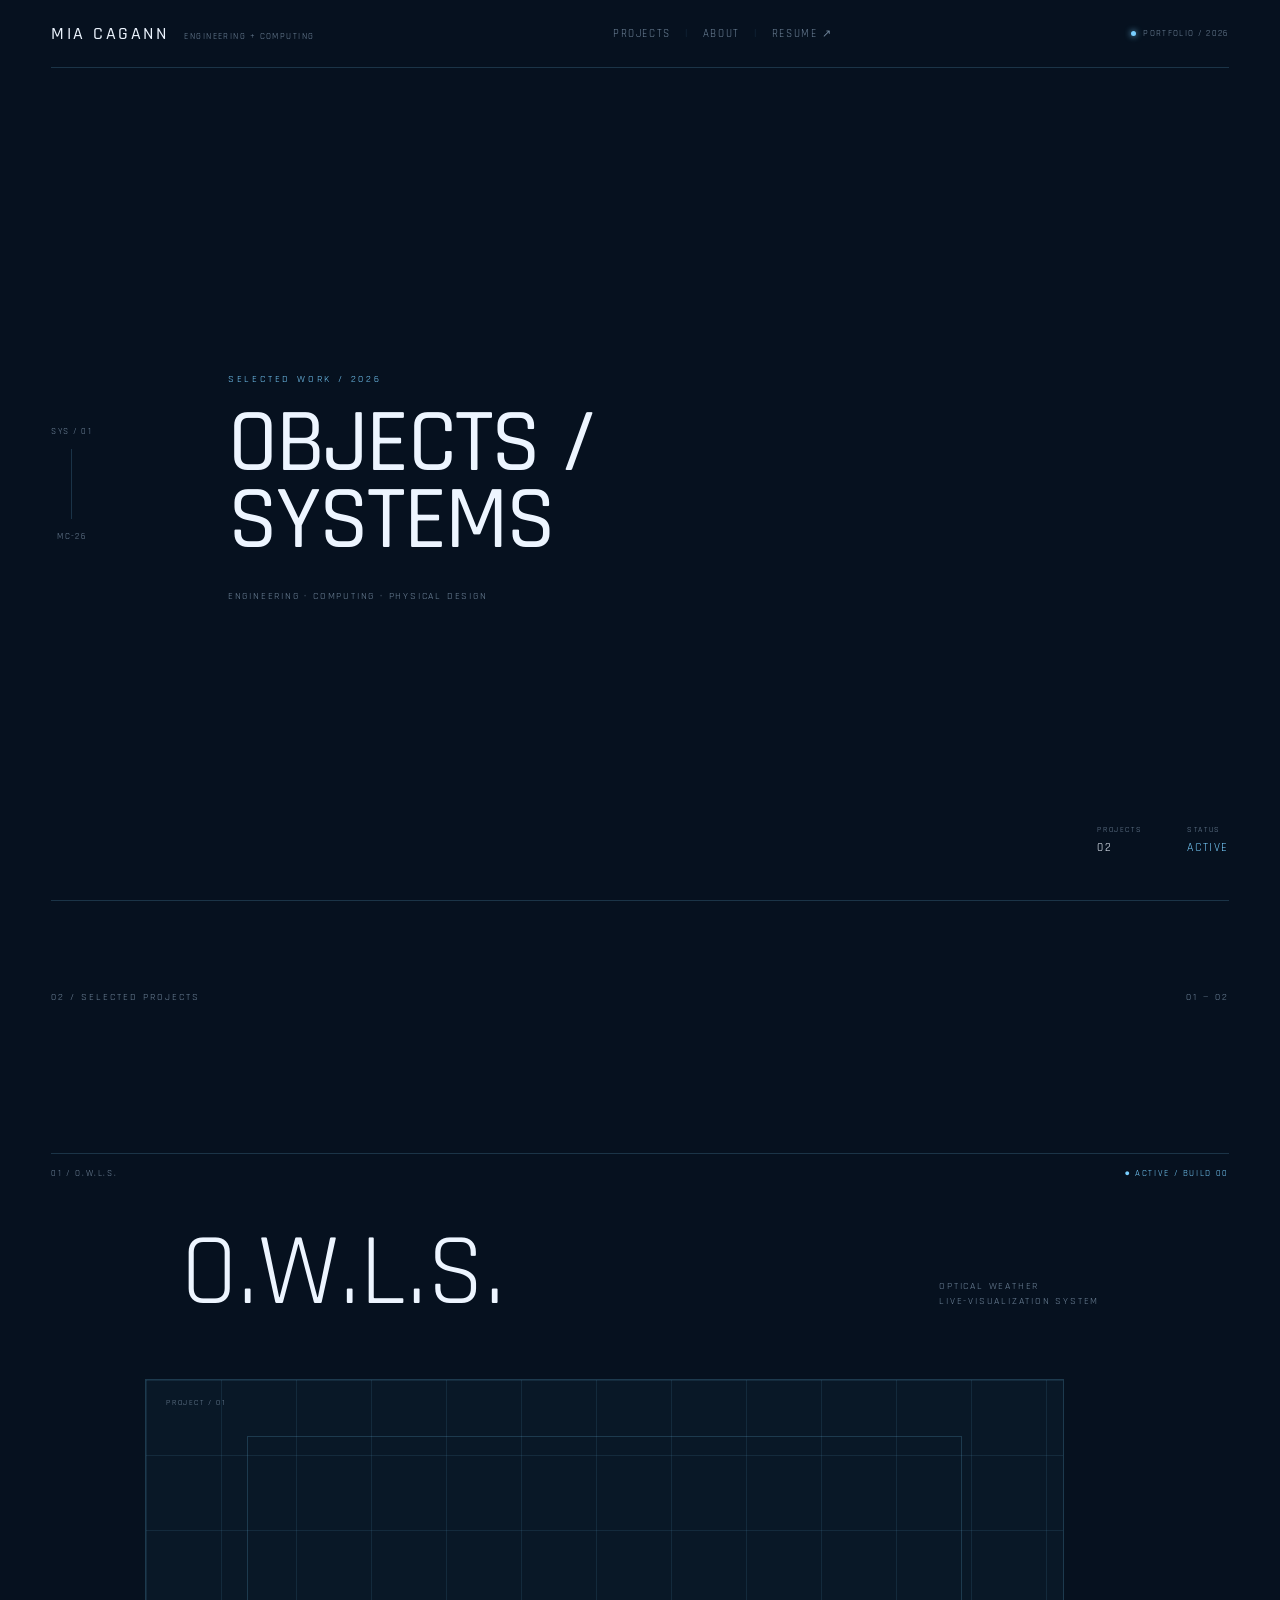
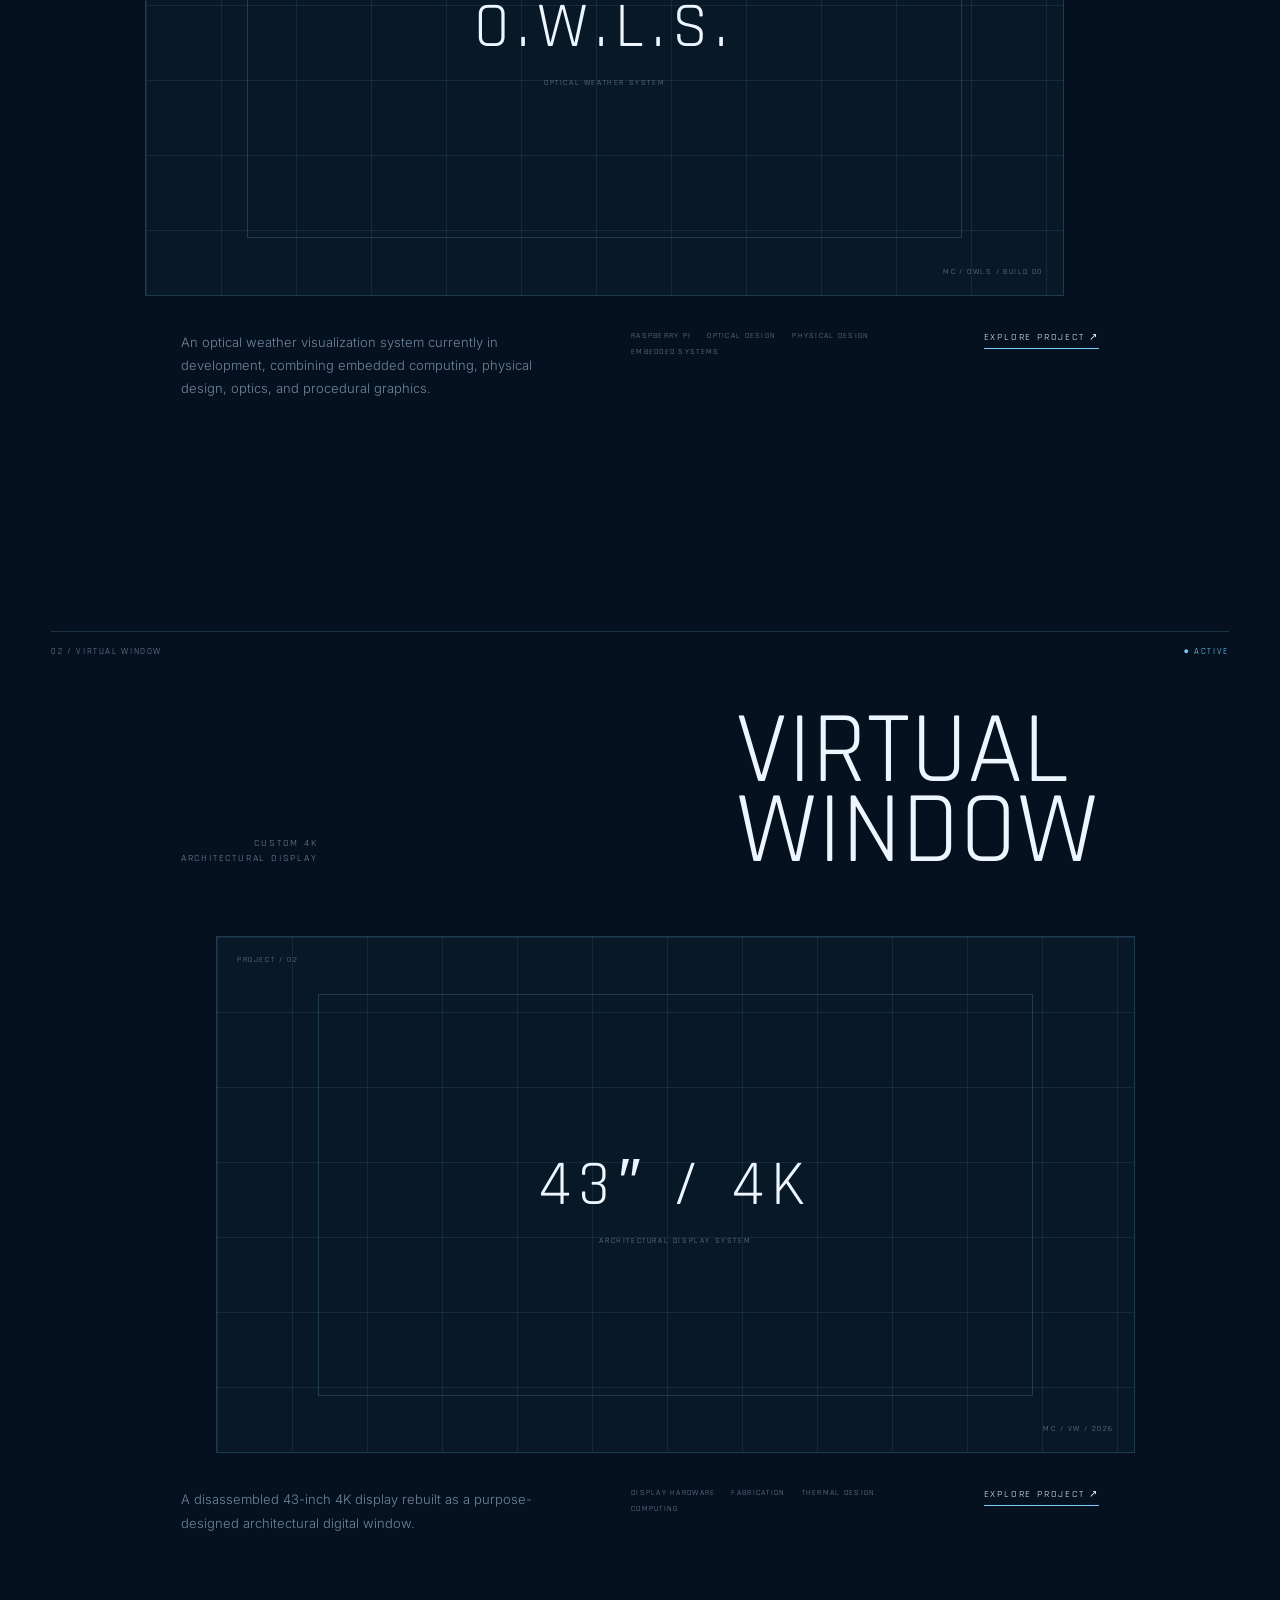
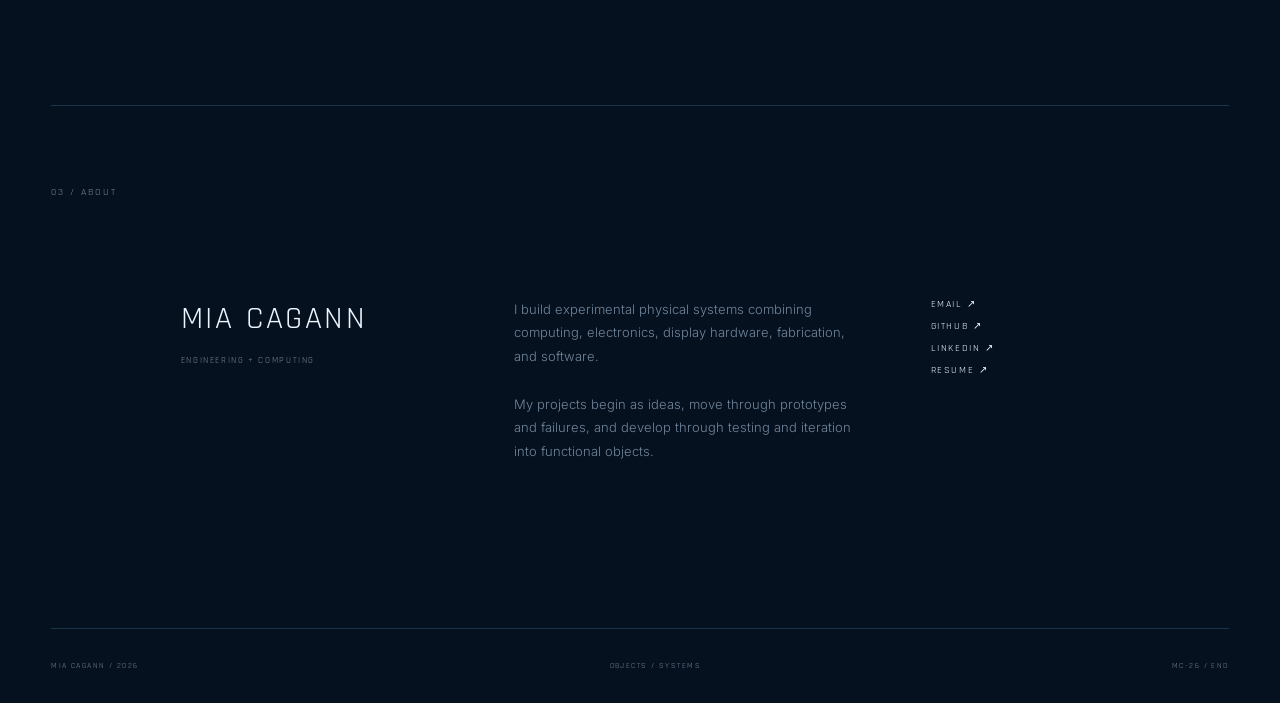
<file: index.html>
<!DOCTYPE html>
<html lang="en">

<head>
    <meta charset="UTF-8">
    <meta name="viewport" content="width=device-width, initial-scale=1.0">

    <title>Mia Cagann | Engineering Portfolio</title>

    <link rel="stylesheet" href="style.css">
</head>

<body>

    <!-- HEADER -->

    <header class="site-header">

        <a class="identity" href="index.html">
            <strong>MIA CAGANN</strong>
            <span>ENGINEERING + COMPUTING</span>
        </a>

        <nav class="navigation">
            <a href="#projects">PROJECTS</a>
            <span>|</span>
            <a href="#about">ABOUT</a>
            <span>|</span>
            <a href="assets/Mia-Cagann-Resume.pdf"
               target="_blank"
               rel="noopener noreferrer">
                RESUME ↗
            </a>
        </nav>

        <div class="system-status">
            <span class="status-dot"></span>
            <span>PORTFOLIO / 2026</span>
        </div>

    </header>


    <main>

        <!-- HERO -->

        <section class="hero">

            <div class="hero-index">
                <span>SYS / 01</span>
                <div></div>
                <span>MC-26</span>
            </div>

            <div class="hero-main">

                <span class="eyebrow">
                    SELECTED WORK / 2026
                </span>

                <h1>
                    OBJECTS /<br>
                    SYSTEMS
                </h1>

                <p>
                    ENGINEERING · COMPUTING · PHYSICAL DESIGN
                </p>

            </div>

            <div class="hero-meta">

                <div>
                    <span>PROJECTS</span>
                    <strong>02</strong>
                </div>

                <div>
                    <span>STATUS</span>
                    <strong class="active">ACTIVE</strong>
                </div>

            </div>

        </section>


        <!-- PROJECTS -->

        <section class="work" id="projects">

            <div class="work-heading">
                <span>02 / SELECTED PROJECTS</span>
                <span>01 — 02</span>
            </div>


            <!-- =================================================
                 PROJECT 01 / O.W.L.S.
            ================================================== -->

            <article class="project project-left">

                <div class="project-topline">

                    <span>01 / O.W.L.S.</span>

                    <span class="active">
                        ● ACTIVE / BUILD 00
                    </span>

                </div>


                <div class="project-title">

                    <h2>O.W.L.S.</h2>

                    <p>
                        OPTICAL WEATHER<br>
                        LIVE-VISUALIZATION SYSTEM
                    </p>

                </div>


                <a class="project-image" href="owls.html">

                    <div class="image-grid"></div>

                    <span class="image-label">
                        PROJECT / 01
                    </span>

                    <div class="image-center">
                        <span>O.W.L.S.</span>
                        <small>
                            OPTICAL WEATHER SYSTEM
                        </small>
                    </div>

                    <span class="image-code">
                        MC / OWLS / BUILD 00
                    </span>

                </a>


                <div class="project-bottom">

                    <p class="project-summary">
                        An optical weather visualization system currently
                        in development, combining embedded computing,
                        physical design, optics, and procedural graphics.
                    </p>

                    <div class="project-tags">
                        <span>RASPBERRY PI</span>
                        <span>OPTICAL DESIGN</span>
                        <span>PHYSICAL DESIGN</span>
                        <span>EMBEDDED SYSTEMS</span>
                    </div>

                    <a class="project-link" href="owls.html">
                        EXPLORE PROJECT ↗
                    </a>

                </div>

            </article>


            <!-- =================================================
                 PROJECT 02 / VIRTUAL WINDOW
            ================================================== -->

            <article class="project project-right">

                <div class="project-topline">

                    <span>02 / VIRTUAL WINDOW</span>

                    <span class="active">
                        ● ACTIVE
                    </span>

                </div>


                <div class="project-title">

                    <h2>
                        VIRTUAL<br>
                        WINDOW
                    </h2>

                    <p>
                        CUSTOM 4K<br>
                        ARCHITECTURAL DISPLAY
                    </p>

                </div>


                <a class="project-image" href="virtual-window.html">

                    <div class="image-grid"></div>

                    <span class="image-label">
                        PROJECT / 02
                    </span>

                    <div class="image-center">
                        <span>43″ / 4K</span>
                        <small>
                            ARCHITECTURAL DISPLAY SYSTEM
                        </small>
                    </div>

                    <span class="image-code">
                        MC / VW / 2026
                    </span>

                </a>


                <div class="project-bottom">

                    <p class="project-summary">
                        A disassembled 43-inch 4K display rebuilt
                        as a purpose-designed architectural
                        digital window.
                    </p>

                    <div class="project-tags">
                        <span>DISPLAY HARDWARE</span>
                        <span>FABRICATION</span>
                        <span>THERMAL DESIGN</span>
                        <span>COMPUTING</span>
                    </div>

                    <a class="project-link" href="virtual-window.html">
                        EXPLORE PROJECT ↗
                    </a>

                </div>

            </article>

        </section>


        <!-- =====================================================
             ABOUT
        ====================================================== -->

        <section class="about" id="about">

            <div class="about-heading">
                <span>03 / ABOUT</span>
            </div>

            <div class="about-layout">

                <div class="about-name">

                    <h2>MIA CAGANN</h2>

                    <span>
                        ENGINEERING + COMPUTING
                    </span>

                </div>


                <div class="about-text">

                    <p>
                        I build experimental physical systems combining
                        computing, electronics, display hardware,
                        fabrication, and software.
                    </p>

                    <p>
                        My projects begin as ideas, move through prototypes
                        and failures, and develop through testing and
                        iteration into functional objects.
                    </p>

                </div>


                <div class="about-links">

                    <a href="mailto:mcagann80@gmail.com">
                        EMAIL ↗
                    </a>

                    <a href="https://github.com/mcag05"
                       target="_blank"
                       rel="noopener noreferrer">
                        GITHUB ↗
                    </a>

                    <a href="https://www.linkedin.com/in/mia-cagann-6ab14032b/"
                       target="_blank"
                       rel="noopener noreferrer">
                        LINKEDIN ↗
                    </a>

                    <a href="assets/Mia-Cagann-Resume.pdf"
                       target="_blank"
                       rel="noopener noreferrer">
                        RESUME ↗
                    </a>

                </div>

            </div>

        </section>

    </main>


    <!-- =====================================================
         FOOTER
    ====================================================== -->

    <footer class="footer">

        <span>
            MIA CAGANN / 2026
        </span>

        <span>
            OBJECTS / SYSTEMS
        </span>

        <span>
            MC-26 / END
        </span>

    </footer>
    <!-- Cloudflare Web Analytics -->
    <script type='module' src='https://static.cloudflareinsights.com/beacon.min.js' data-cf-beacon='{"token": "b714649321994fcfb83f3d170a1c38c5"}'></script><!-- End Cloudflare Web Analytics -->

</body>

</html>
</file>
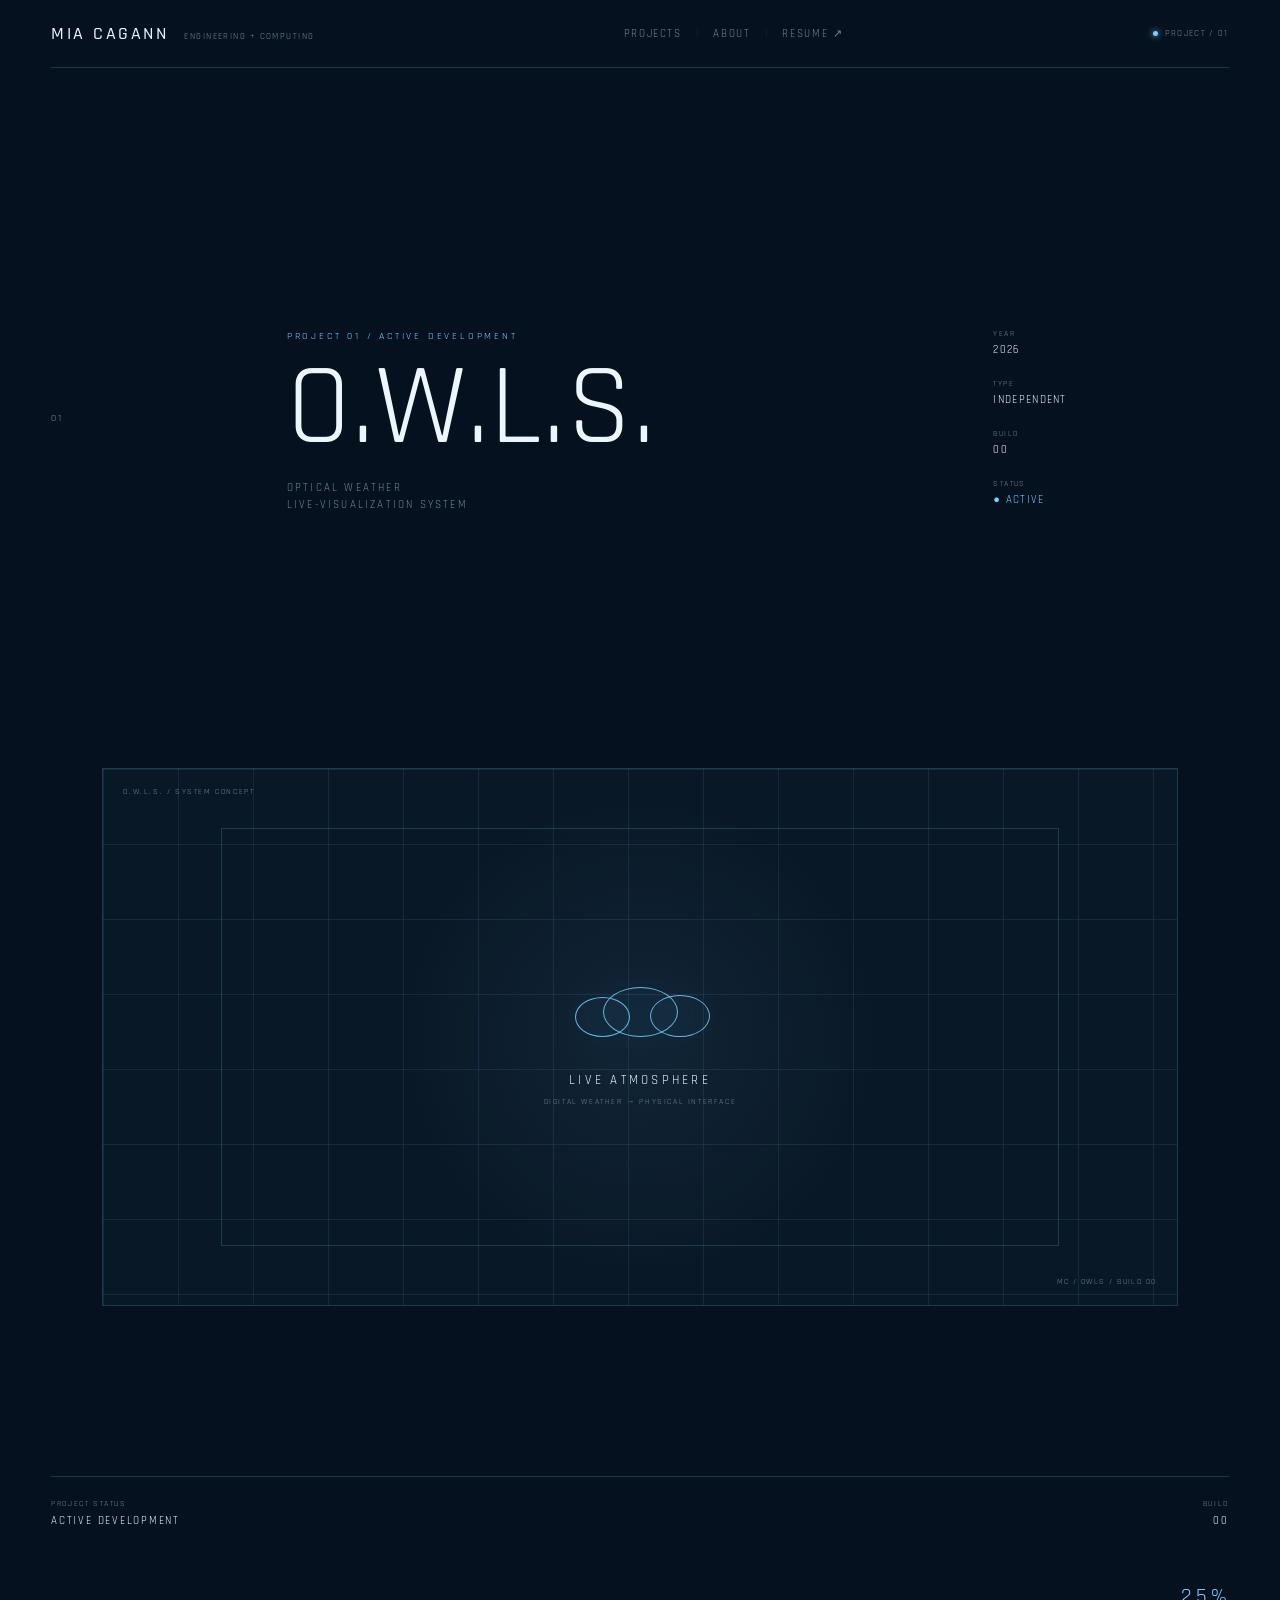
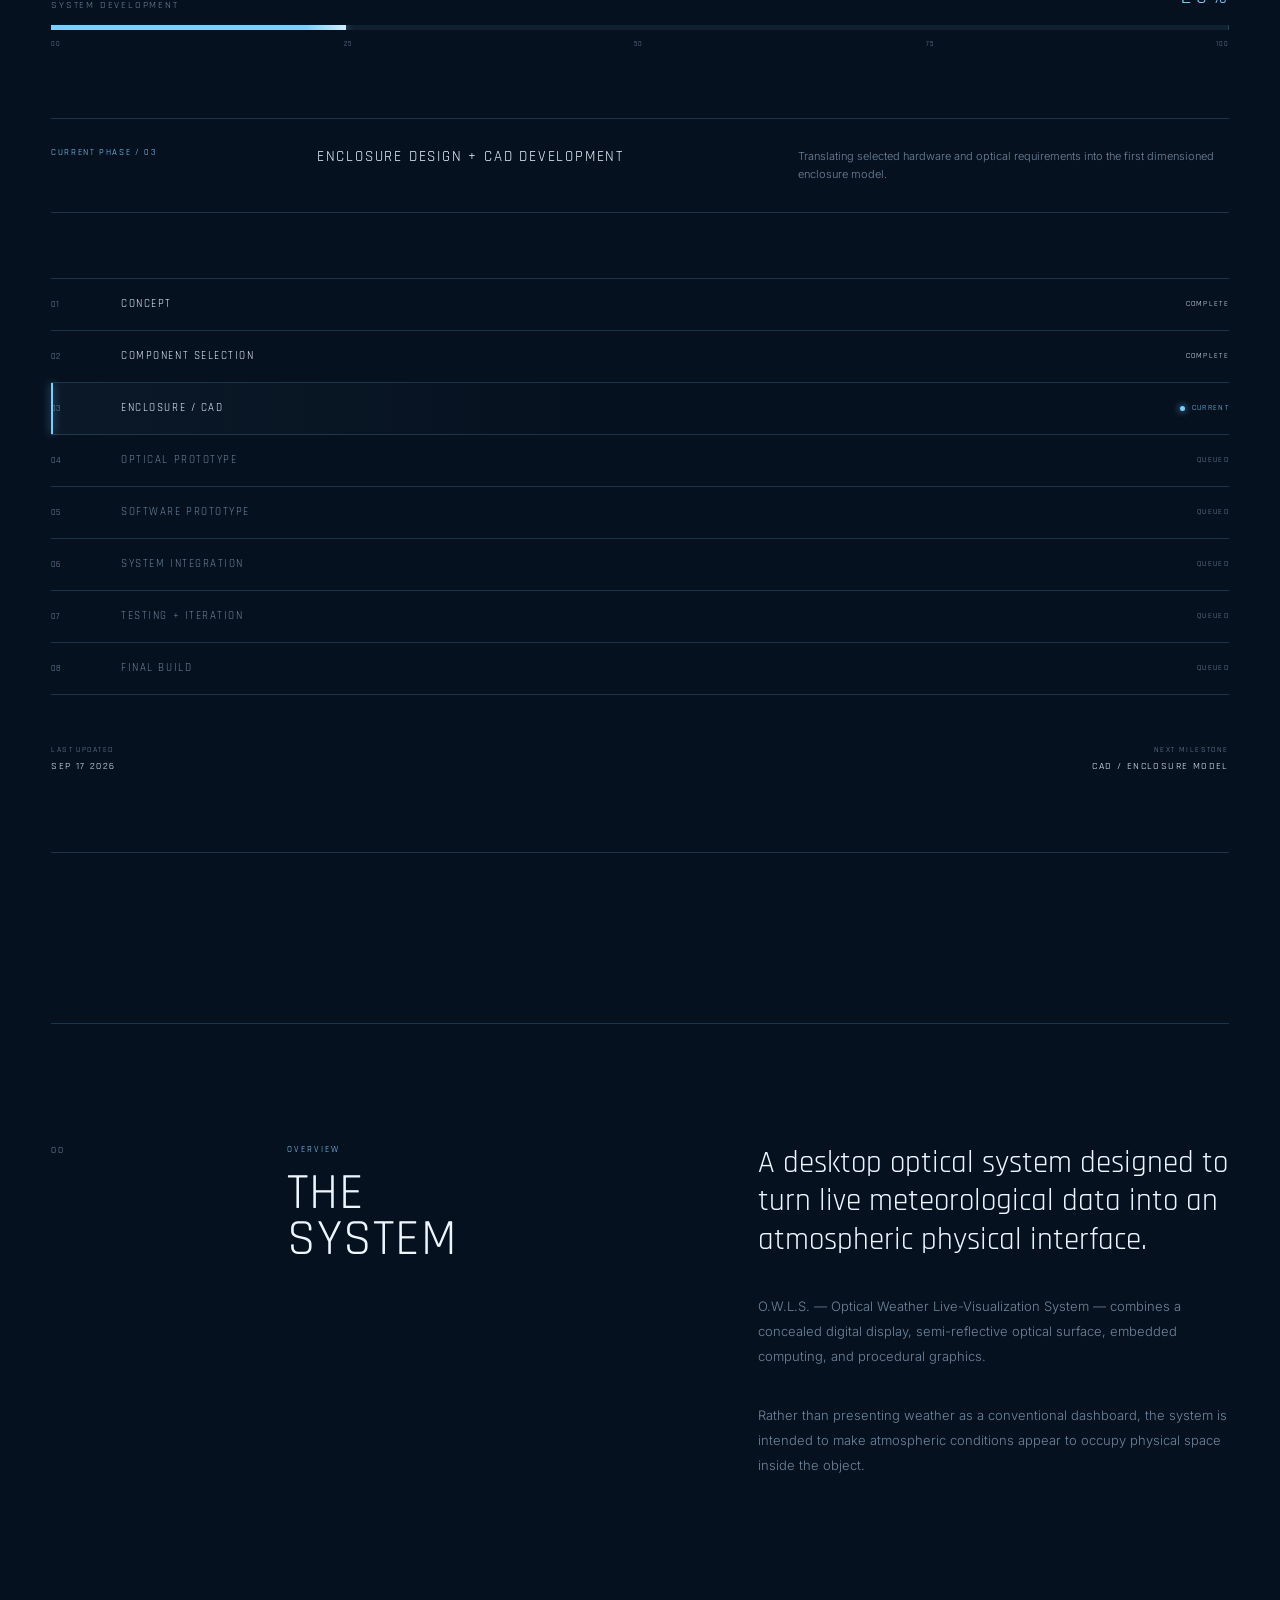
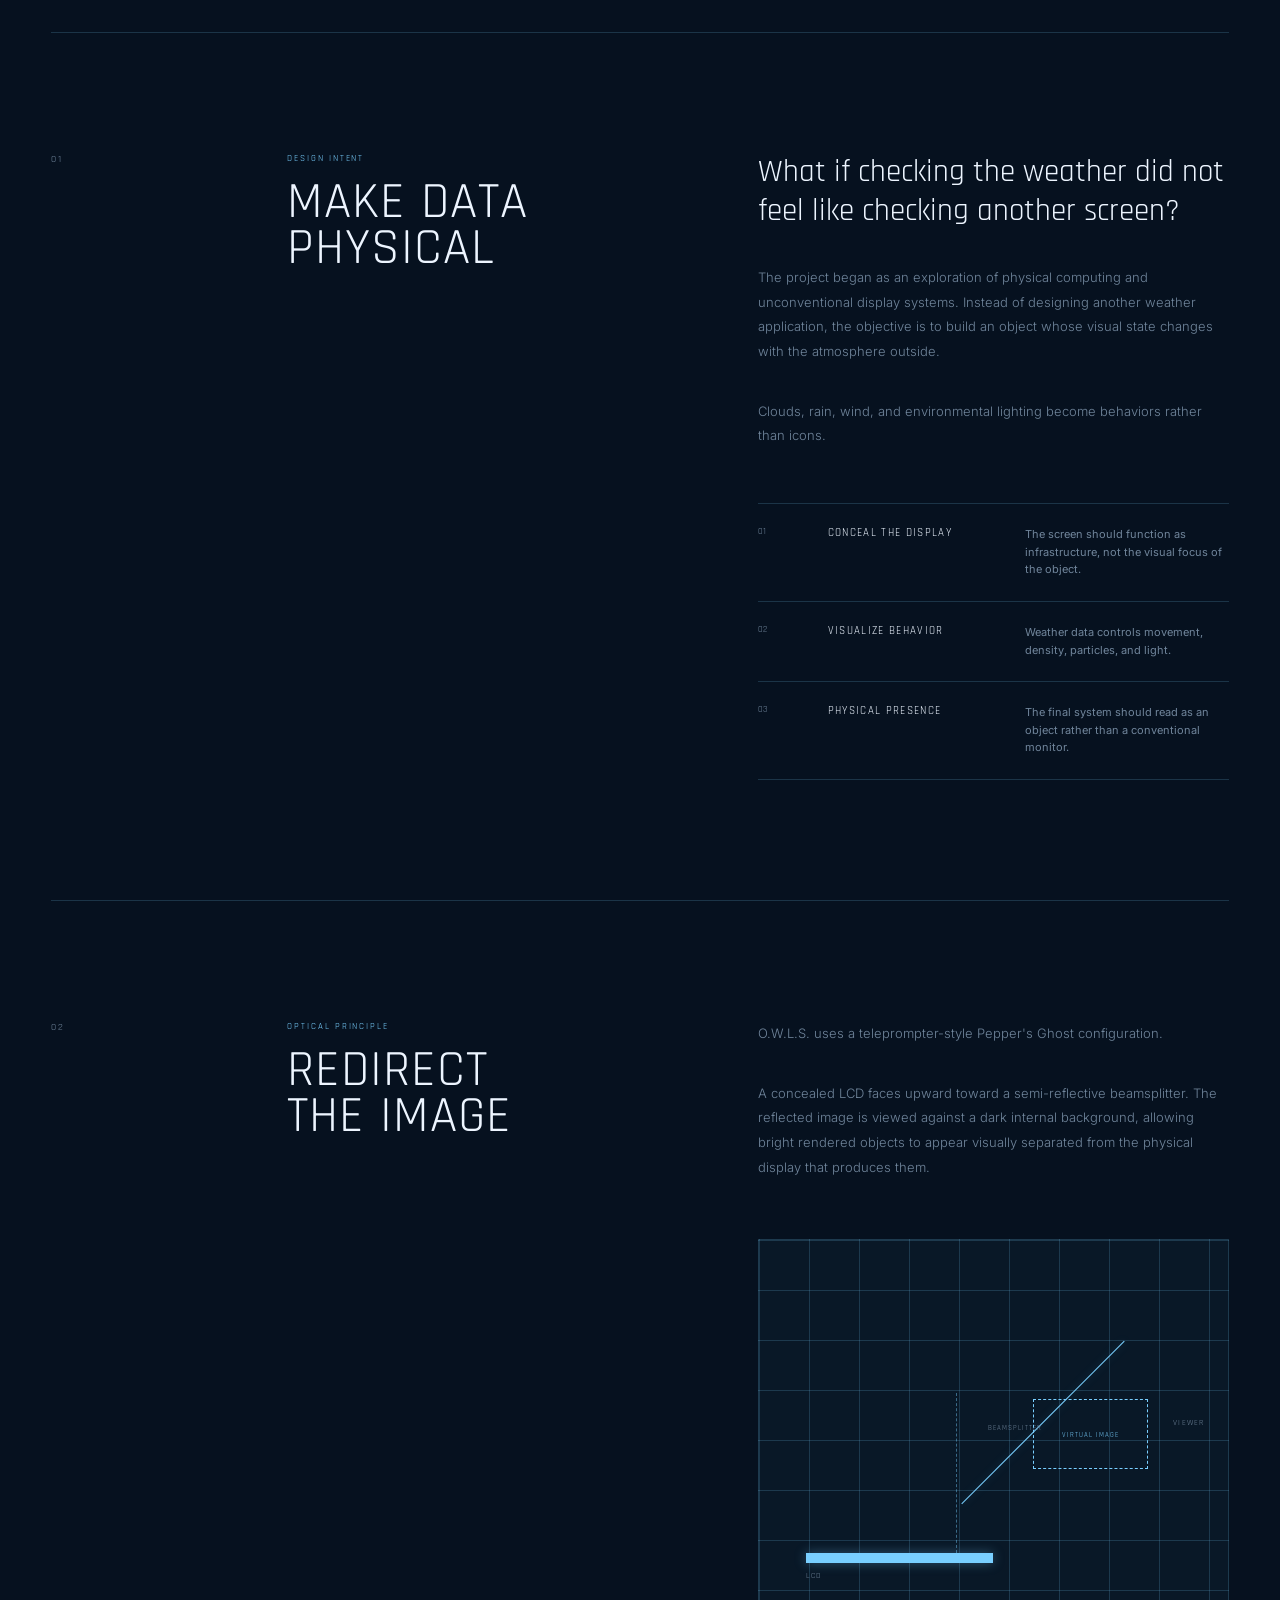
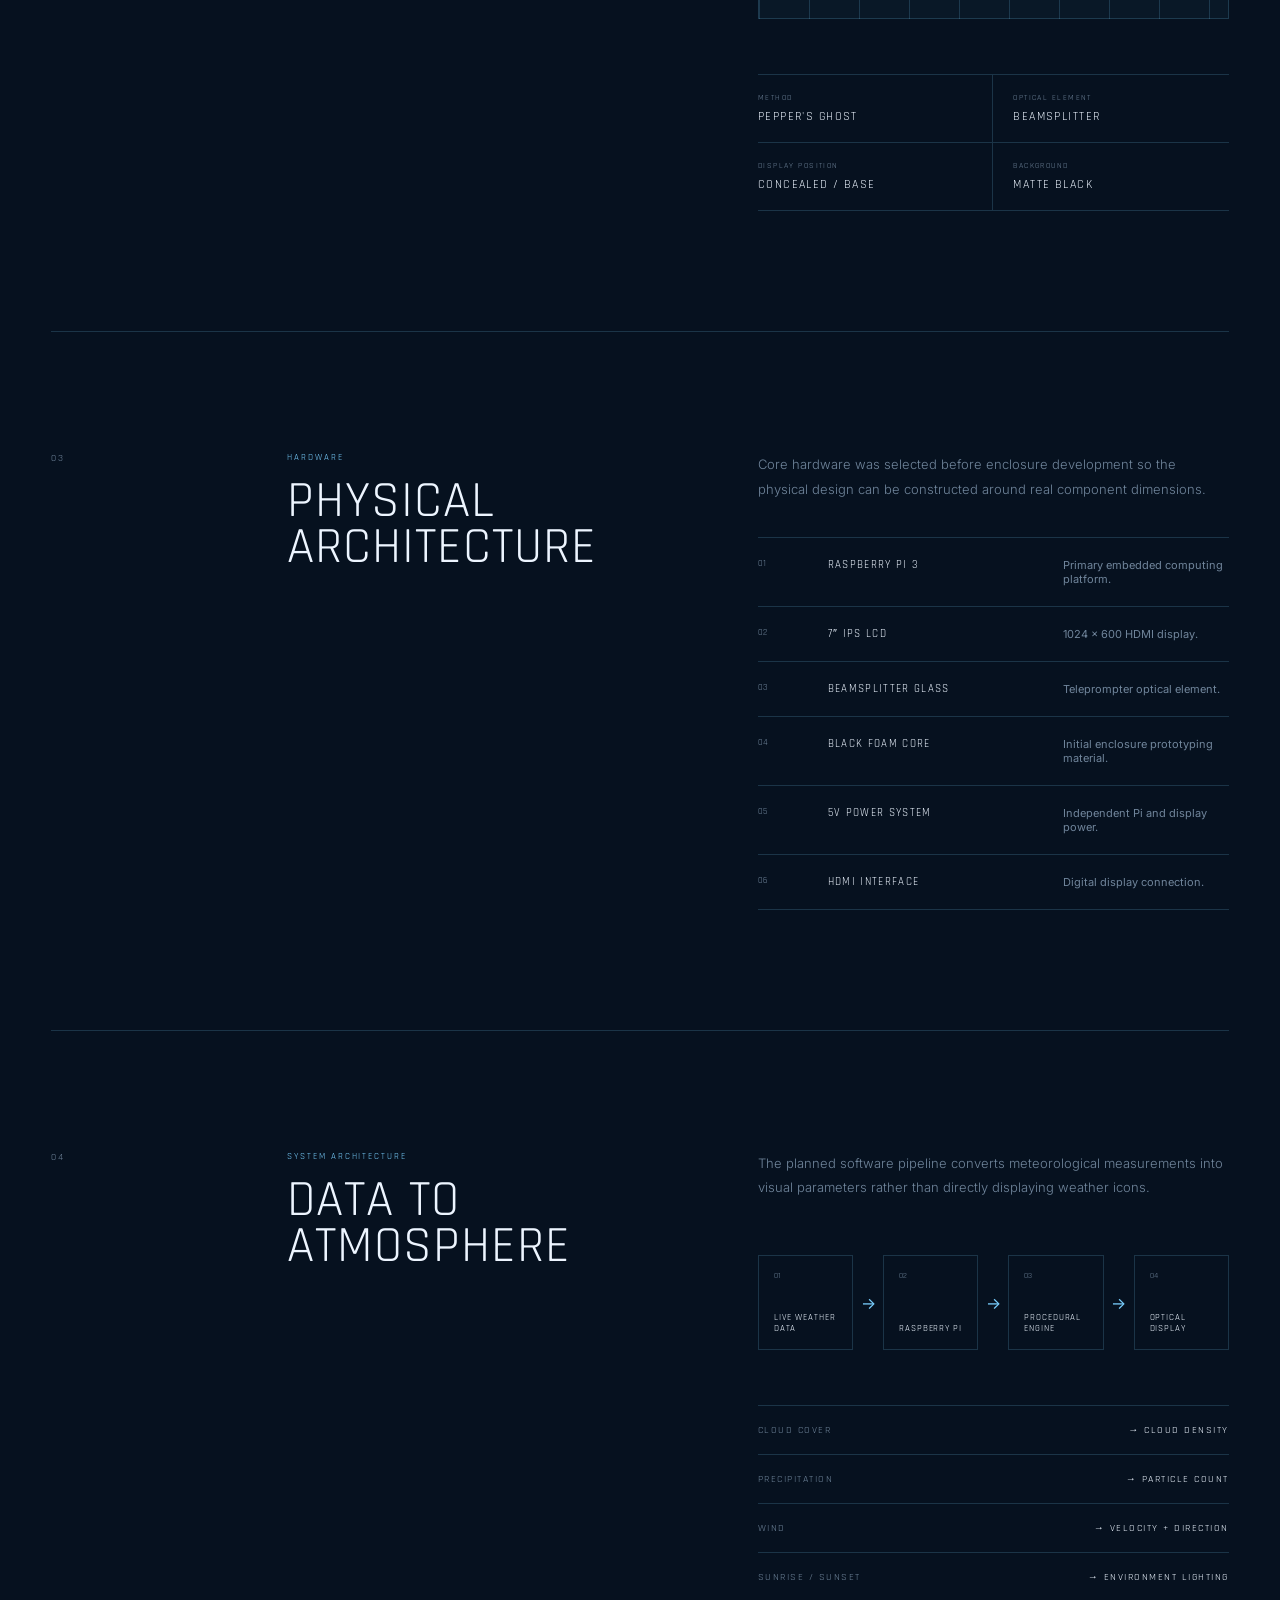
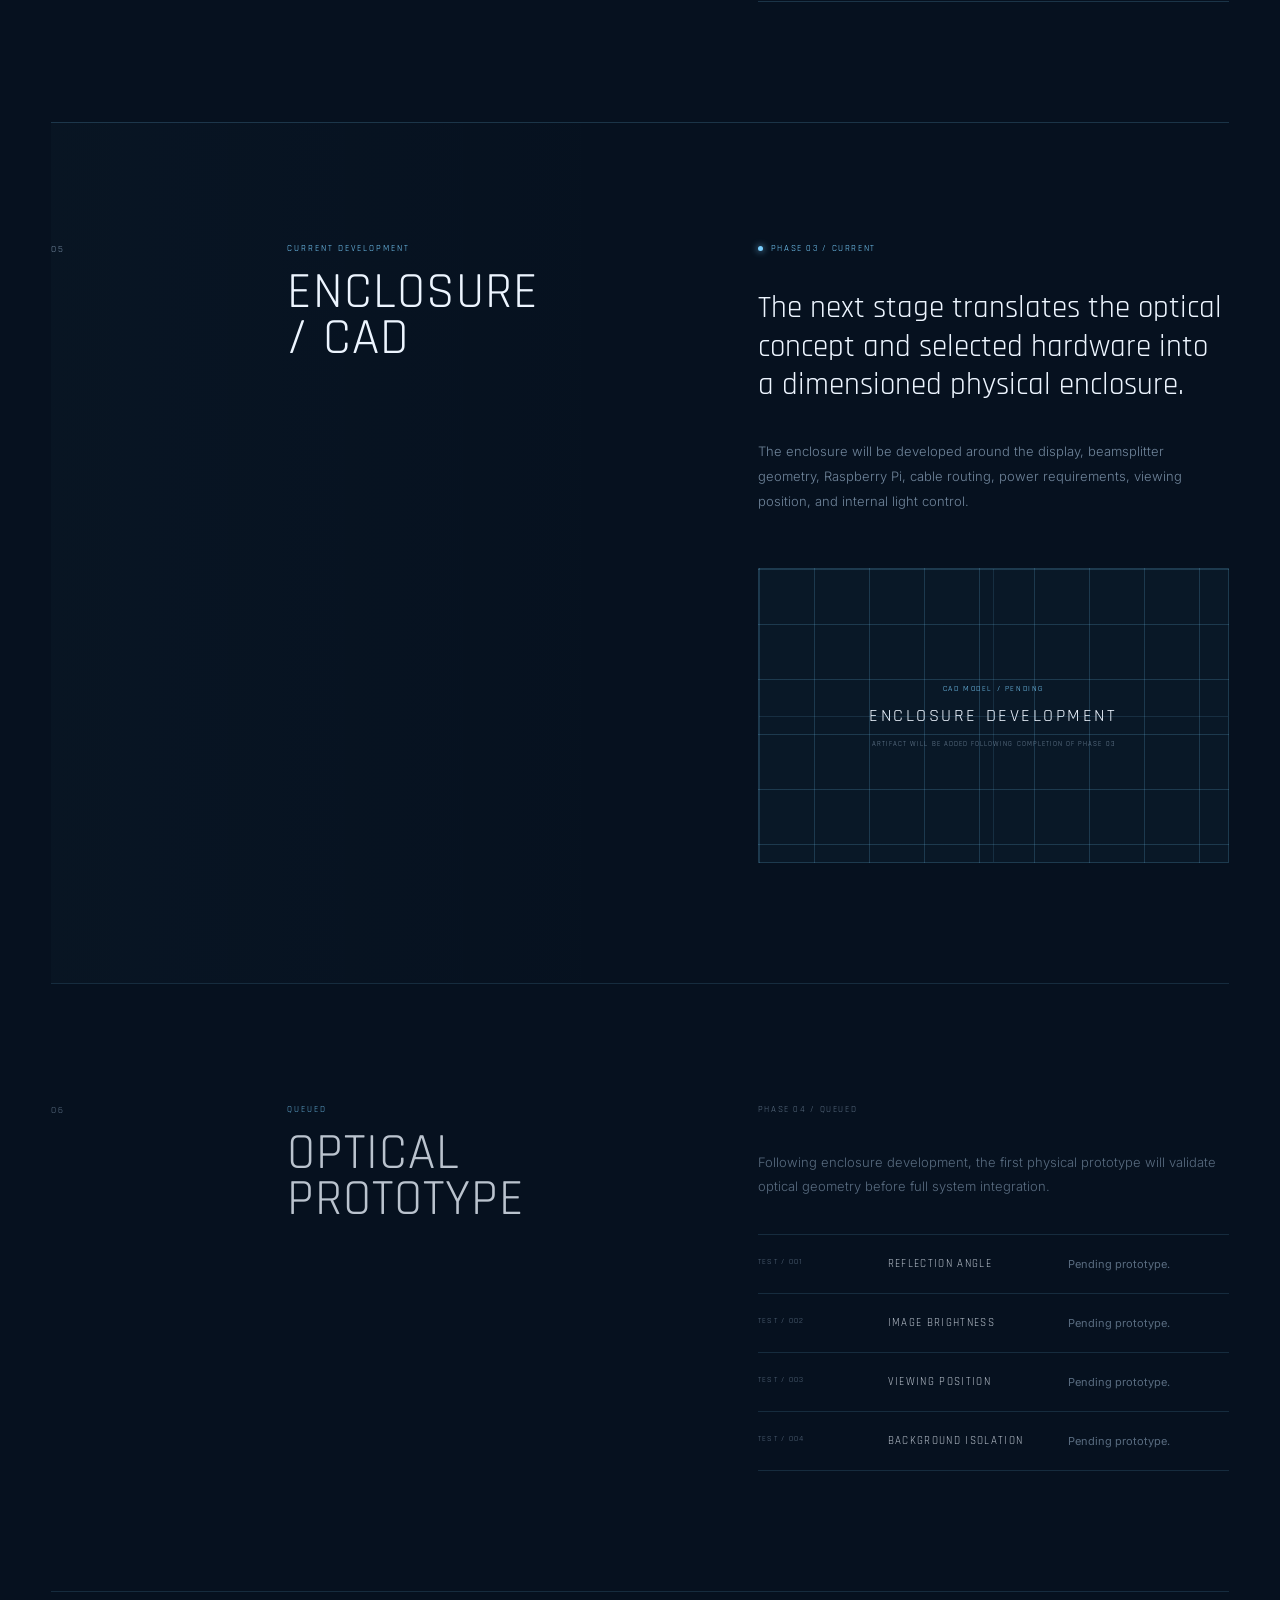
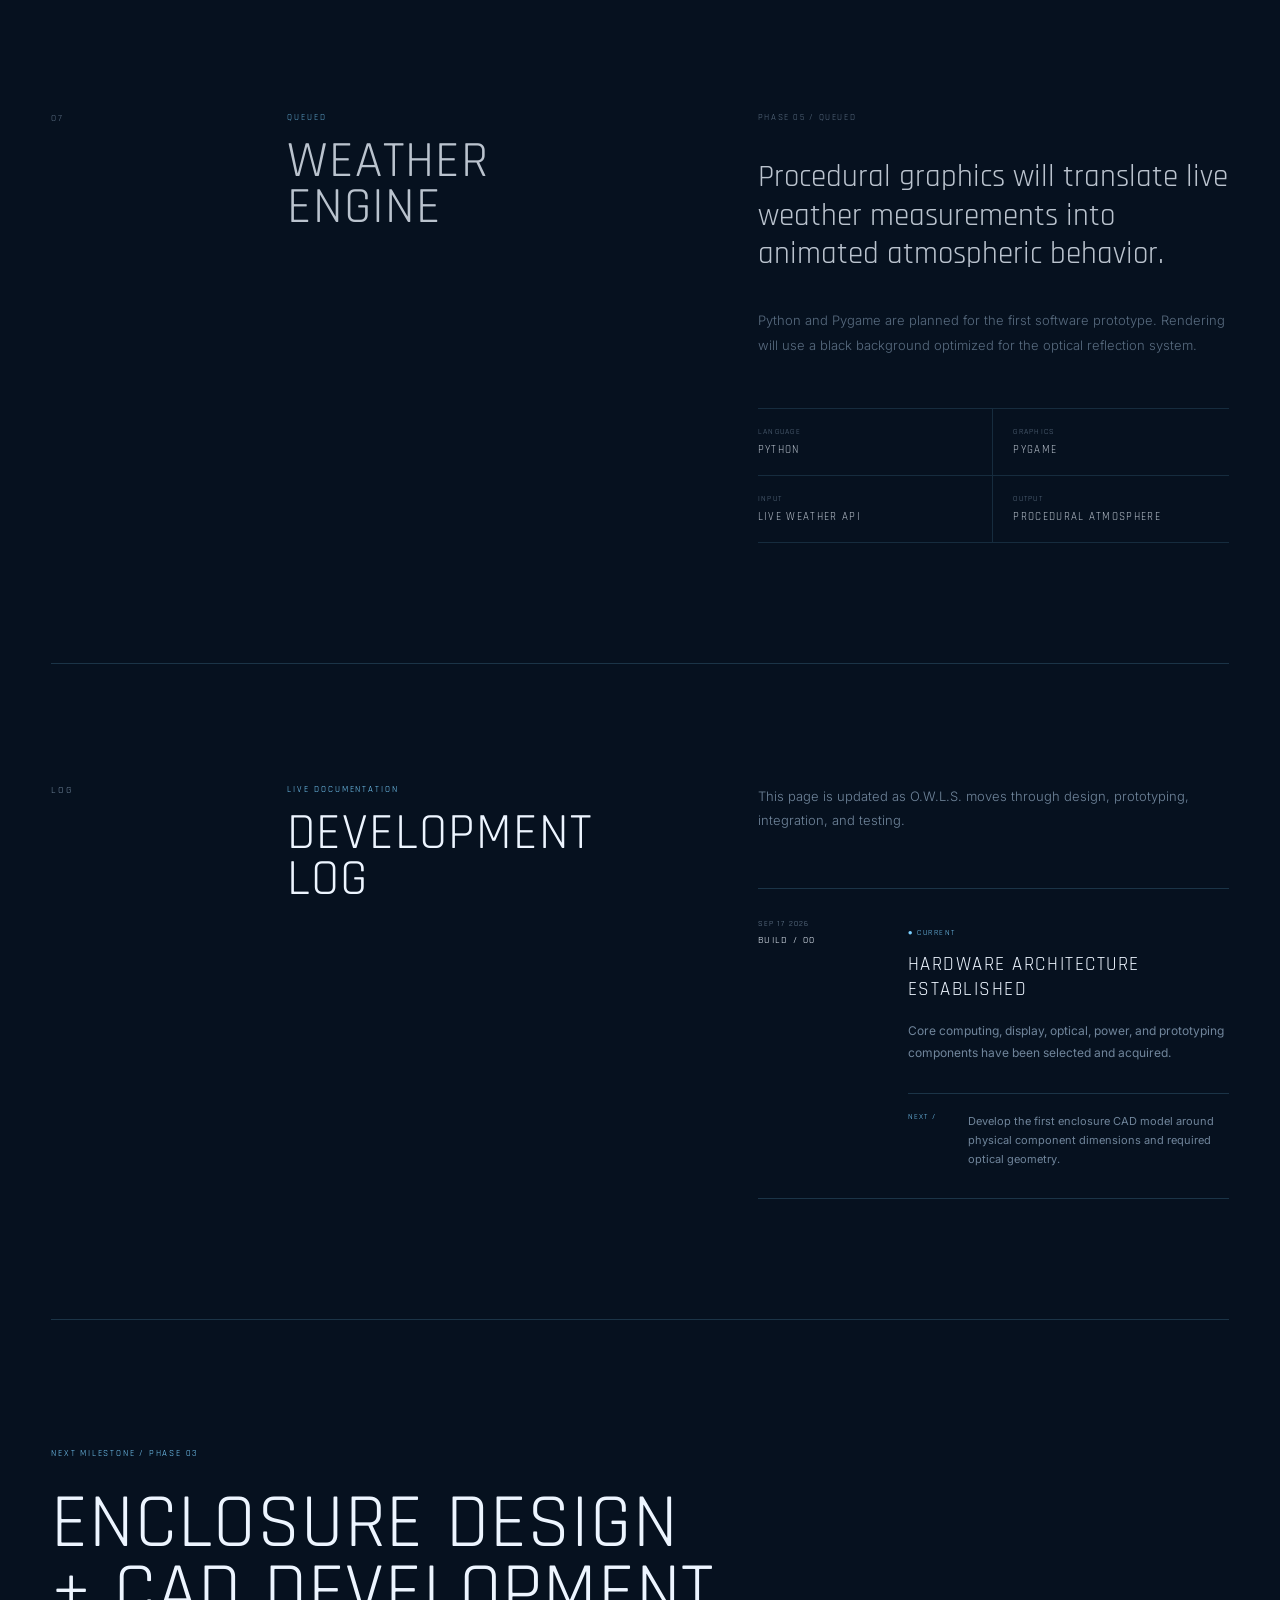
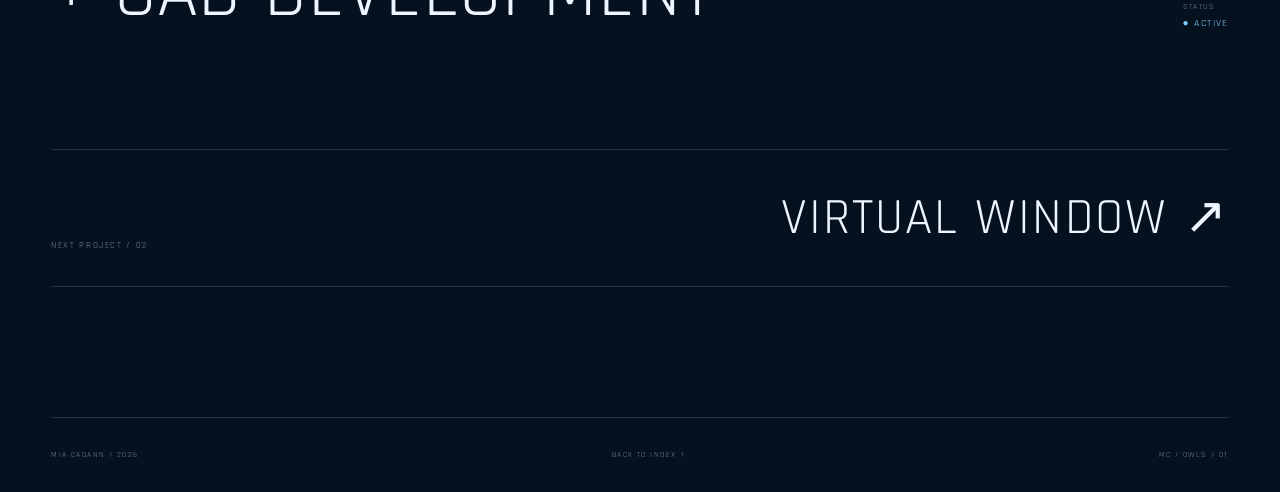
<file: owls.html>
<!DOCTYPE html>
<html lang="en">

<head>
    <meta charset="UTF-8">
    <meta name="viewport" content="width=device-width, initial-scale=1.0">

    <title>O.W.L.S. | Mia Cagann</title>

    <link rel="stylesheet" href="style.css">
</head>

<body>

    <!-- =====================================================
         HEADER
    ====================================================== -->

    <header class="site-header">

        <a class="identity" href="index.html">
            <strong>MIA CAGANN</strong>
            <span>ENGINEERING + COMPUTING</span>
        </a>

        <nav class="navigation">
            <a href="index.html#projects">PROJECTS</a>
            <span>|</span>
            <a href="index.html#about">ABOUT</a>
            <span>|</span>
            <a href="assets/Mia-Cagann-Resume.pdf" target="_blank" rel="noopener noreferrer">RESUME ↗</a>
        </nav>

        <div class="system-status">
            <span class="status-dot"></span>
            <span>PROJECT / 01</span>
        </div>

    </header>


    <main>

        <!-- =================================================
             HERO
        ================================================== -->

        <section class="case-hero owls-hero">

            <div class="case-number">
                <span>01</span>
            </div>

            <div class="case-title">

                <span class="eyebrow">
                    PROJECT 01 / ACTIVE DEVELOPMENT
                </span>

                <h1>O.W.L.S.</h1>

                <p>
                    OPTICAL WEATHER<br>
                    LIVE-VISUALIZATION SYSTEM
                </p>

            </div>

            <div class="case-status">

                <div>
                    <span>YEAR</span>
                    <strong>2026</strong>
                </div>

                <div>
                    <span>TYPE</span>
                    <strong>INDEPENDENT</strong>
                </div>

                <div>
                    <span>BUILD</span>
                    <strong>00</strong>
                </div>

                <div>
                    <span>STATUS</span>
                    <strong class="active">● ACTIVE</strong>
                </div>

            </div>

        </section>


        <!-- =================================================
             CONCEPT HERO VISUAL
        ================================================== -->

        <section class="case-visual owls-concept-visual">

            <div class="image-grid"></div>

            <span class="image-label">
                O.W.L.S. / SYSTEM CONCEPT
            </span>

            <div class="owls-concept-center">

                <div class="concept-cloud">
                    <span></span>
                    <span></span>
                    <span></span>
                </div>

                <strong>LIVE ATMOSPHERE</strong>

                <small>
                    DIGITAL WEATHER → PHYSICAL INTERFACE
                </small>

            </div>

            <span class="image-code">
                MC / OWLS / BUILD 00
            </span>

        </section>


        <!-- =================================================
             PROJECT STATUS
        ================================================== -->

        <section class="owls-status-section">

            <div class="status-heading">

                <div>
                    <span>PROJECT STATUS</span>
                    <strong>ACTIVE DEVELOPMENT</strong>
                </div>

                <div class="status-build">
                    <span>BUILD</span>
                    <strong>00</strong>
                </div>

            </div>


            <div class="development-progress">

                <div class="progress-header">
                    <span>SYSTEM DEVELOPMENT</span>

                    <strong>
                        <span id="progress-number">0</span>%
                    </strong>
                </div>

                <div class="progress-track">

                    <div
                        class="progress-fill"
                        id="progress-fill"
                        data-progress="25">
                    </div>

                </div>

                <div class="progress-scale">
                    <span>00</span>
                    <span>25</span>
                    <span>50</span>
                    <span>75</span>
                    <span>100</span>
                </div>

            </div>


            <div class="current-phase">

                <span>CURRENT PHASE / 03</span>

                <strong>
                    ENCLOSURE DESIGN + CAD DEVELOPMENT
                </strong>

                <p>
                    Translating selected hardware and optical
                    requirements into the first dimensioned
                    enclosure model.
                </p>

            </div>


            <div class="milestone-list">

                <div class="milestone complete">
                    <span class="milestone-number">01</span>
                    <strong>CONCEPT</strong>
                    <span class="milestone-state">COMPLETE</span>
                </div>

                <div class="milestone complete">
                    <span class="milestone-number">02</span>
                    <strong>COMPONENT SELECTION</strong>
                    <span class="milestone-state">COMPLETE</span>
                </div>

                <div class="milestone current">
                    <span class="milestone-number">03</span>
                    <strong>ENCLOSURE / CAD</strong>
                    <span class="milestone-state">
                        <span class="milestone-dot"></span>
                        CURRENT
                    </span>
                </div>

                <div class="milestone queued">
                    <span class="milestone-number">04</span>
                    <strong>OPTICAL PROTOTYPE</strong>
                    <span class="milestone-state">QUEUED</span>
                </div>

                <div class="milestone queued">
                    <span class="milestone-number">05</span>
                    <strong>SOFTWARE PROTOTYPE</strong>
                    <span class="milestone-state">QUEUED</span>
                </div>

                <div class="milestone queued">
                    <span class="milestone-number">06</span>
                    <strong>SYSTEM INTEGRATION</strong>
                    <span class="milestone-state">QUEUED</span>
                </div>

                <div class="milestone queued">
                    <span class="milestone-number">07</span>
                    <strong>TESTING + ITERATION</strong>
                    <span class="milestone-state">QUEUED</span>
                </div>

                <div class="milestone queued">
                    <span class="milestone-number">08</span>
                    <strong>FINAL BUILD</strong>
                    <span class="milestone-state">QUEUED</span>
                </div>

            </div>


            <div class="status-footer">

                <div>
                    <span>LAST UPDATED</span>
                    <strong>SEP 17 2026</strong>
                </div>

                <div>
                    <span>NEXT MILESTONE</span>
                    <strong>CAD / ENCLOSURE MODEL</strong>
                </div>

            </div>

        </section>


        <!-- =================================================
             00 / OVERVIEW
        ================================================== -->

        <section class="case-section">

            <div class="case-section-number">
                00
            </div>

            <div class="case-section-title">
                <span>OVERVIEW</span>
                <h2>THE<br>SYSTEM</h2>
            </div>

            <div class="case-section-content">

                <p class="large-copy">
                    A desktop optical system designed to turn
                    live meteorological data into an atmospheric
                    physical interface.
                </p>

                <p>
                    O.W.L.S. — Optical Weather Live-Visualization
                    System — combines a concealed digital display,
                    semi-reflective optical surface, embedded
                    computing, and procedural graphics.
                </p>

                <p>
                    Rather than presenting weather as a conventional
                    dashboard, the system is intended to make
                    atmospheric conditions appear to occupy physical
                    space inside the object.
                </p>

            </div>

        </section>


        <!-- =================================================
             01 / DESIGN INTENT
        ================================================== -->

        <section class="case-section">

            <div class="case-section-number">
                01
            </div>

            <div class="case-section-title">
                <span>DESIGN INTENT</span>
                <h2>MAKE DATA<br>PHYSICAL</h2>
            </div>

            <div class="case-section-content">

                <p class="large-copy">
                    What if checking the weather did not feel
                    like checking another screen?
                </p>

                <p>
                    The project began as an exploration of physical
                    computing and unconventional display systems.
                    Instead of designing another weather application,
                    the objective is to build an object whose visual
                    state changes with the atmosphere outside.
                </p>

                <p>
                    Clouds, rain, wind, and environmental lighting
                    become behaviors rather than icons.
                </p>

                <div class="design-principles">

                    <div>
                        <span>01</span>
                        <strong>CONCEAL THE DISPLAY</strong>
                        <p>
                            The screen should function as infrastructure,
                            not the visual focus of the object.
                        </p>
                    </div>

                    <div>
                        <span>02</span>
                        <strong>VISUALIZE BEHAVIOR</strong>
                        <p>
                            Weather data controls movement, density,
                            particles, and light.
                        </p>
                    </div>

                    <div>
                        <span>03</span>
                        <strong>PHYSICAL PRESENCE</strong>
                        <p>
                            The final system should read as an object
                            rather than a conventional monitor.
                        </p>
                    </div>

                </div>

            </div>

        </section>


        <!-- =================================================
             02 / OPTICAL PRINCIPLE
        ================================================== -->

        <section class="case-section">

            <div class="case-section-number">
                02
            </div>

            <div class="case-section-title">
                <span>OPTICAL PRINCIPLE</span>
                <h2>REDIRECT<br>THE IMAGE</h2>
            </div>

            <div class="case-section-content">

                <p>
                    O.W.L.S. uses a teleprompter-style
                    Pepper's Ghost configuration.
                </p>

                <p>
                    A concealed LCD faces upward toward a
                    semi-reflective beamsplitter. The reflected
                    image is viewed against a dark internal
                    background, allowing bright rendered objects
                    to appear visually separated from the physical
                    display that produces them.
                </p>


                <div class="optical-diagram">

                    <div class="optical-viewer">
                        <span>VIEWER</span>
                    </div>

                    <div class="optical-glass">
                        <span>BEAMSPLITTER</span>
                    </div>

                    <div class="optical-path"></div>

                    <div class="optical-screen">
                        <span>LCD</span>
                    </div>

                    <div class="optical-image">
                        <span>VIRTUAL IMAGE</span>
                    </div>

                </div>


                <div class="spec-grid">

                    <div>
                        <span>METHOD</span>
                        <strong>PEPPER'S GHOST</strong>
                    </div>

                    <div>
                        <span>OPTICAL ELEMENT</span>
                        <strong>BEAMSPLITTER</strong>
                    </div>

                    <div>
                        <span>DISPLAY POSITION</span>
                        <strong>CONCEALED / BASE</strong>
                    </div>

                    <div>
                        <span>BACKGROUND</span>
                        <strong>MATTE BLACK</strong>
                    </div>

                </div>

            </div>

        </section>


        <!-- =================================================
             03 / HARDWARE
        ================================================== -->

        <section class="case-section">

            <div class="case-section-number">
                03
            </div>

            <div class="case-section-title">
                <span>HARDWARE</span>
                <h2>PHYSICAL<br>ARCHITECTURE</h2>
            </div>

            <div class="case-section-content">

                <p>
                    Core hardware was selected before enclosure
                    development so the physical design can be
                    constructed around real component dimensions.
                </p>

                <div class="component-list">

                    <div>
                        <span>01</span>
                        <strong>RASPBERRY PI 3</strong>
                        <p>Primary embedded computing platform.</p>
                    </div>

                    <div>
                        <span>02</span>
                        <strong>7″ IPS LCD</strong>
                        <p>1024 × 600 HDMI display.</p>
                    </div>

                    <div>
                        <span>03</span>
                        <strong>BEAMSPLITTER GLASS</strong>
                        <p>Teleprompter optical element.</p>
                    </div>

                    <div>
                        <span>04</span>
                        <strong>BLACK FOAM CORE</strong>
                        <p>Initial enclosure prototyping material.</p>
                    </div>

                    <div>
                        <span>05</span>
                        <strong>5V POWER SYSTEM</strong>
                        <p>Independent Pi and display power.</p>
                    </div>

                    <div>
                        <span>06</span>
                        <strong>HDMI INTERFACE</strong>
                        <p>Digital display connection.</p>
                    </div>

                </div>

            </div>

        </section>


        <!-- =================================================
             04 / SYSTEM ARCHITECTURE
        ================================================== -->

        <section class="case-section">

            <div class="case-section-number">
                04
            </div>

            <div class="case-section-title">
                <span>SYSTEM ARCHITECTURE</span>
                <h2>DATA TO<br>ATMOSPHERE</h2>
            </div>

            <div class="case-section-content">

                <p>
                    The planned software pipeline converts
                    meteorological measurements into visual
                    parameters rather than directly displaying
                    weather icons.
                </p>

                <div class="system-flow">

                    <div>
                        <span>01</span>
                        <strong>LIVE WEATHER DATA</strong>
                    </div>

                    <i>→</i>

                    <div>
                        <span>02</span>
                        <strong>RASPBERRY PI</strong>
                    </div>

                    <i>→</i>

                    <div>
                        <span>03</span>
                        <strong>PROCEDURAL ENGINE</strong>
                    </div>

                    <i>→</i>

                    <div>
                        <span>04</span>
                        <strong>OPTICAL DISPLAY</strong>
                    </div>

                </div>


                <div class="mapping-list">

                    <div>
                        <span>CLOUD COVER</span>
                        <strong>→ CLOUD DENSITY</strong>
                    </div>

                    <div>
                        <span>PRECIPITATION</span>
                        <strong>→ PARTICLE COUNT</strong>
                    </div>

                    <div>
                        <span>WIND</span>
                        <strong>→ VELOCITY + DIRECTION</strong>
                    </div>

                    <div>
                        <span>SUNRISE / SUNSET</span>
                        <strong>→ ENVIRONMENT LIGHTING</strong>
                    </div>

                </div>

            </div>

        </section>


        <!-- =================================================
             05 / CAD — CURRENT
        ================================================== -->

        <section class="case-section owls-current-section">

            <div class="case-section-number">
                05
            </div>

            <div class="case-section-title">
                <span>CURRENT DEVELOPMENT</span>
                <h2>ENCLOSURE<br>/ CAD</h2>
            </div>

            <div class="case-section-content">

                <div class="current-development-badge">
                    <span class="milestone-dot"></span>
                    PHASE 03 / CURRENT
                </div>

                <p class="large-copy">
                    The next stage translates the optical concept
                    and selected hardware into a dimensioned
                    physical enclosure.
                </p>

                <p>
                    The enclosure will be developed around the
                    display, beamsplitter geometry, Raspberry Pi,
                    cable routing, power requirements, viewing
                    position, and internal light control.
                </p>


                <div class="pending-artifact">

                    <div class="pending-crosshair"></div>

                    <span>CAD MODEL / PENDING</span>

                    <strong>
                        ENCLOSURE DEVELOPMENT
                    </strong>

                    <small>
                        ARTIFACT WILL BE ADDED FOLLOWING
                        COMPLETION OF PHASE 03
                    </small>

                </div>

            </div>

        </section>


        <!-- =================================================
             06 / OPTICAL PROTOTYPE
        ================================================== -->

        <section class="case-section future-phase">

            <div class="case-section-number">
                06
            </div>

            <div class="case-section-title">
                <span>QUEUED</span>
                <h2>OPTICAL<br>PROTOTYPE</h2>
            </div>

            <div class="case-section-content">

                <div class="future-status">
                    PHASE 04 / QUEUED
                </div>

                <p>
                    Following enclosure development, the first
                    physical prototype will validate optical
                    geometry before full system integration.
                </p>

                <div class="test-log">

                    <div>
                        <span>TEST / 001</span>
                        <strong>REFLECTION ANGLE</strong>
                        <p>Pending prototype.</p>
                    </div>

                    <div>
                        <span>TEST / 002</span>
                        <strong>IMAGE BRIGHTNESS</strong>
                        <p>Pending prototype.</p>
                    </div>

                    <div>
                        <span>TEST / 003</span>
                        <strong>VIEWING POSITION</strong>
                        <p>Pending prototype.</p>
                    </div>

                    <div>
                        <span>TEST / 004</span>
                        <strong>BACKGROUND ISOLATION</strong>
                        <p>Pending prototype.</p>
                    </div>

                </div>

            </div>

        </section>


        <!-- =================================================
             07 / SOFTWARE
        ================================================== -->

        <section class="case-section future-phase">

            <div class="case-section-number">
                07
            </div>

            <div class="case-section-title">
                <span>QUEUED</span>
                <h2>WEATHER<br>ENGINE</h2>
            </div>

            <div class="case-section-content">

                <div class="future-status">
                    PHASE 05 / QUEUED
                </div>

                <p class="large-copy">
                    Procedural graphics will translate live
                    weather measurements into animated
                    atmospheric behavior.
                </p>

                <p>
                    Python and Pygame are planned for the first
                    software prototype. Rendering will use a
                    black background optimized for the optical
                    reflection system.
                </p>

                <div class="software-stack">

                    <div>
                        <span>LANGUAGE</span>
                        <strong>PYTHON</strong>
                    </div>

                    <div>
                        <span>GRAPHICS</span>
                        <strong>PYGAME</strong>
                    </div>

                    <div>
                        <span>INPUT</span>
                        <strong>LIVE WEATHER API</strong>
                    </div>

                    <div>
                        <span>OUTPUT</span>
                        <strong>PROCEDURAL ATMOSPHERE</strong>
                    </div>

                </div>

            </div>

        </section>


        <!-- =================================================
             DEVELOPMENT LOG
        ================================================== -->

        <section class="case-section development-log-section">

            <div class="case-section-number">
                LOG
            </div>

            <div class="case-section-title">
                <span>LIVE DOCUMENTATION</span>
                <h2>DEVELOPMENT<br>LOG</h2>
            </div>

            <div class="case-section-content">

                <p>
                    This page is updated as O.W.L.S. moves through
                    design, prototyping, integration, and testing.
                </p>


                <div class="development-log">

                    <article class="log-entry latest">

                        <div class="log-meta">
                            <span>SEP 17 2026</span>
                            <strong>BUILD / 00</strong>
                        </div>

                        <div class="log-content">

                            <span class="log-status">
                                ● CURRENT
                            </span>

                            <h3>
                                HARDWARE ARCHITECTURE ESTABLISHED
                            </h3>

                            <p>
                                Core computing, display, optical,
                                power, and prototyping components
                                have been selected and acquired.
                            </p>

                            <div class="log-next">
                                <span>NEXT /</span>

                                <p>
                                    Develop the first enclosure CAD
                                    model around physical component
                                    dimensions and required optical
                                    geometry.
                                </p>
                            </div>

                        </div>

                    </article>

                </div>

            </div>

        </section>


        <!-- =================================================
             NEXT MILESTONE
        ================================================== -->

        <section class="owls-next-milestone">

            <span>NEXT MILESTONE / PHASE 03</span>

            <h2>
                ENCLOSURE DESIGN<br>
                + CAD DEVELOPMENT
            </h2>

            <div>
                <span>STATUS</span>
                <strong class="active">● ACTIVE</strong>
            </div>

        </section>


        <!-- NEXT PROJECT -->

        <a class="next-project" href="virtual-window.html">

            <span>NEXT PROJECT / 02</span>

            <strong>
                VIRTUAL WINDOW ↗
            </strong>

        </a>

    </main>


    <footer class="footer">

        <span>MIA CAGANN / 2026</span>

        <a href="index.html">
            BACK TO INDEX ↑
        </a>

        <span>MC / OWLS / 01</span>

    </footer>


    <!-- OWLS STATUS ANIMATION -->

    <script src="owls.js"></script>

    <!-- Cloudflare Web Analytics -->
    <script type='module' src='https://static.cloudflareinsights.com/beacon.min.js' data-cf-beacon='{"token": "b714649321994fcfb83f3d170a1c38c5"}'></script><!-- End Cloudflare Web Analytics -->

</body>

</html>
</file>
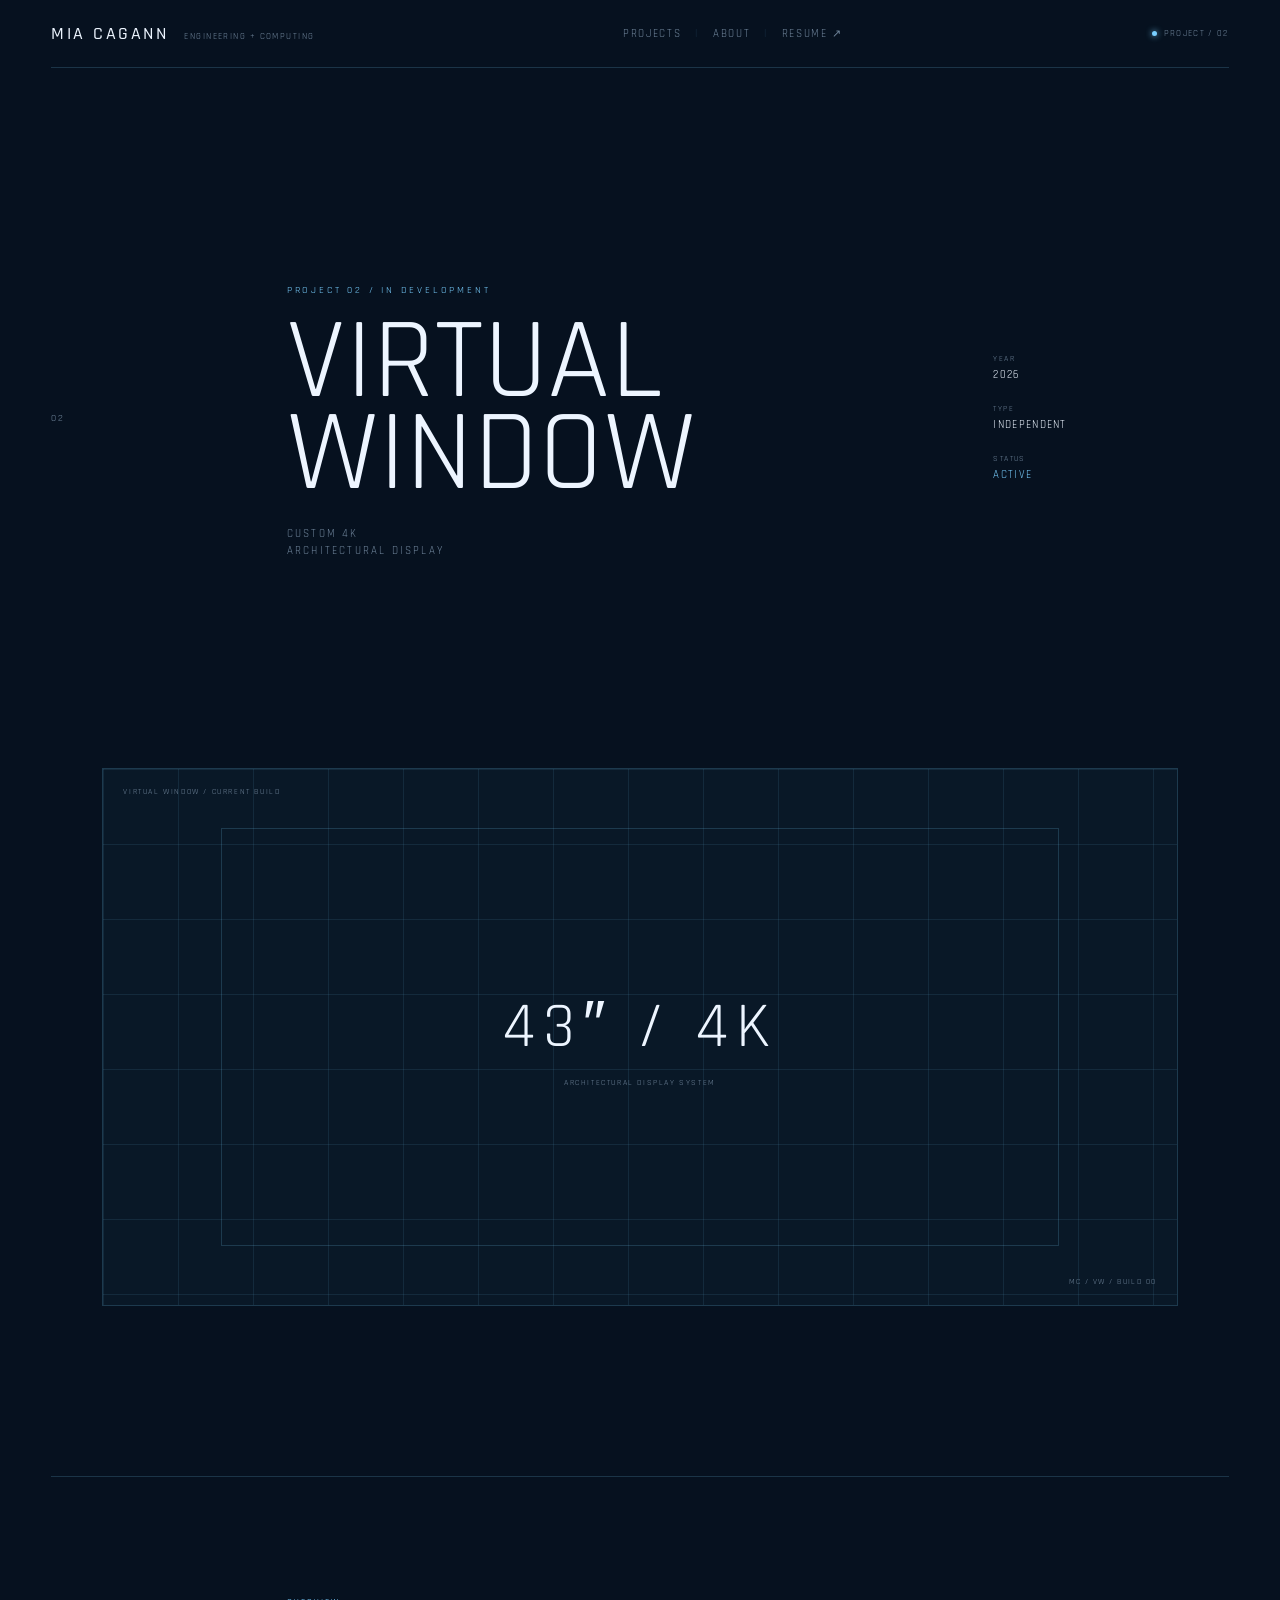
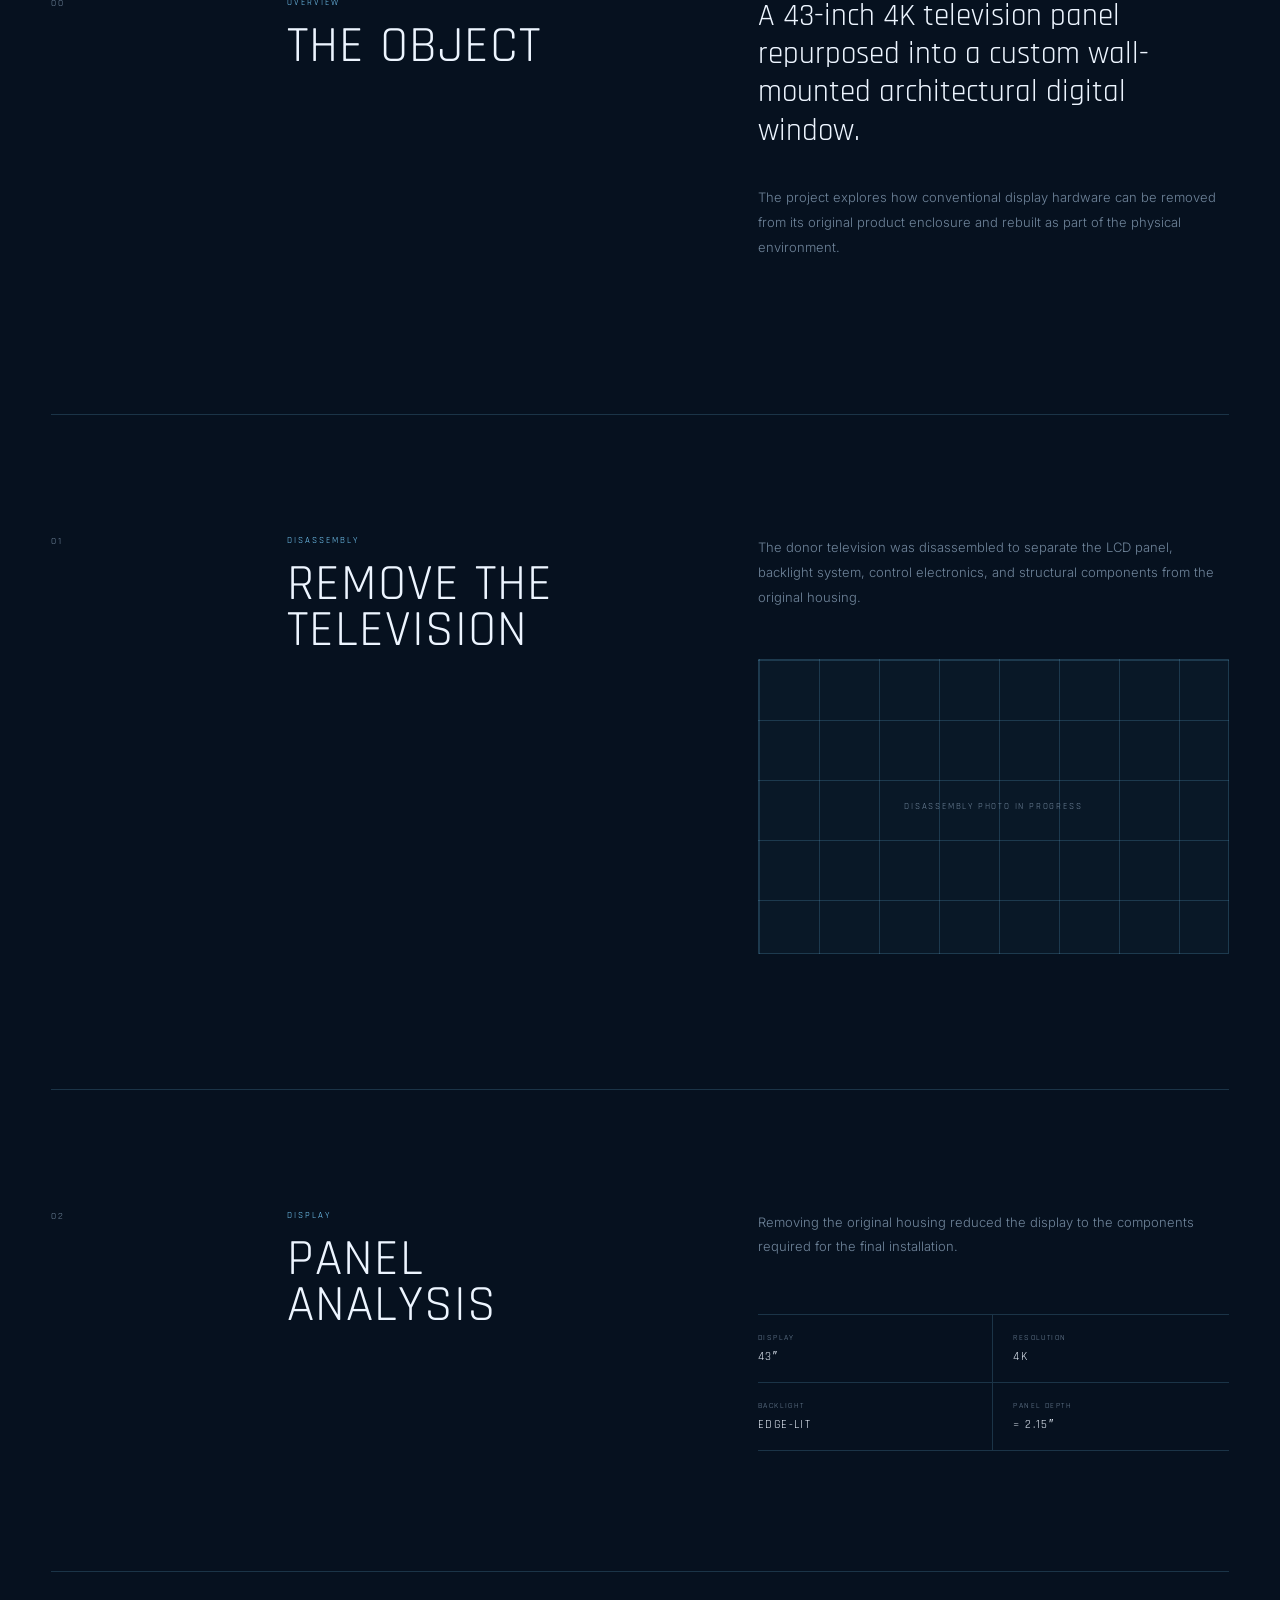
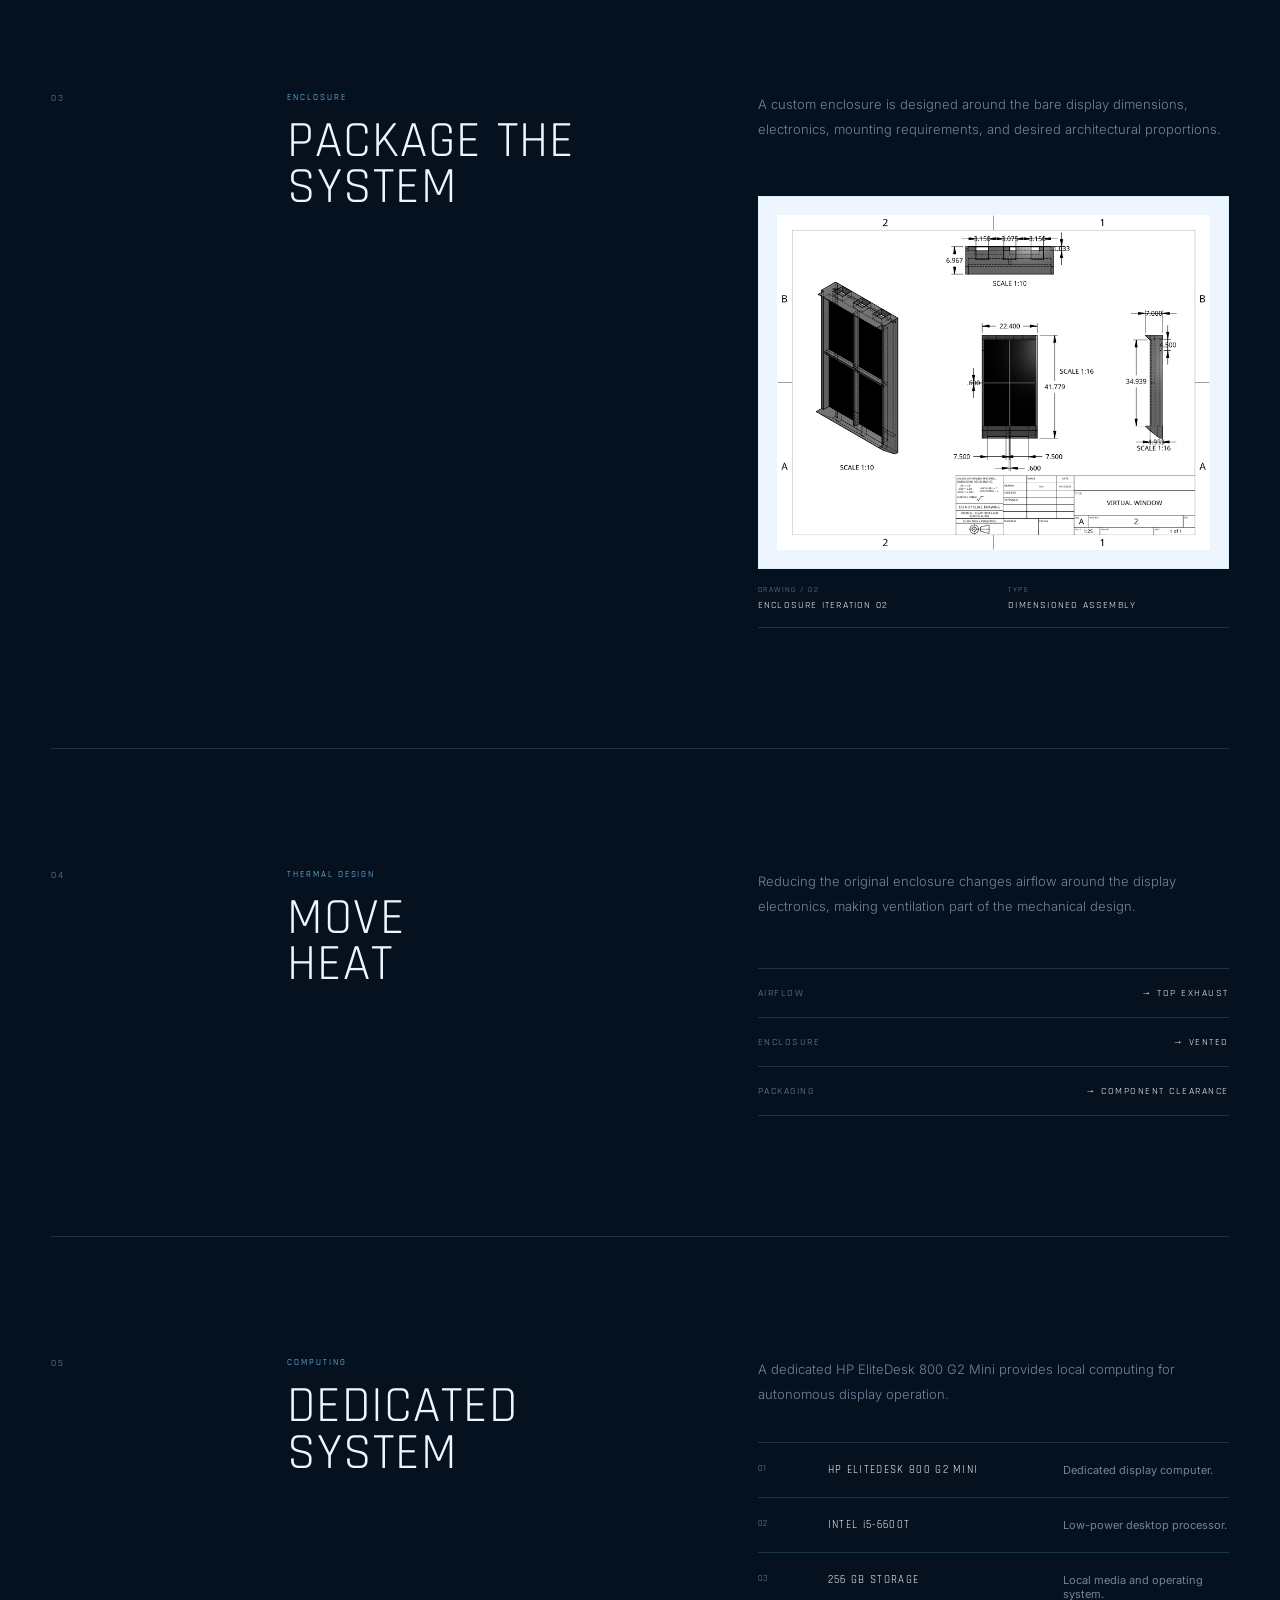
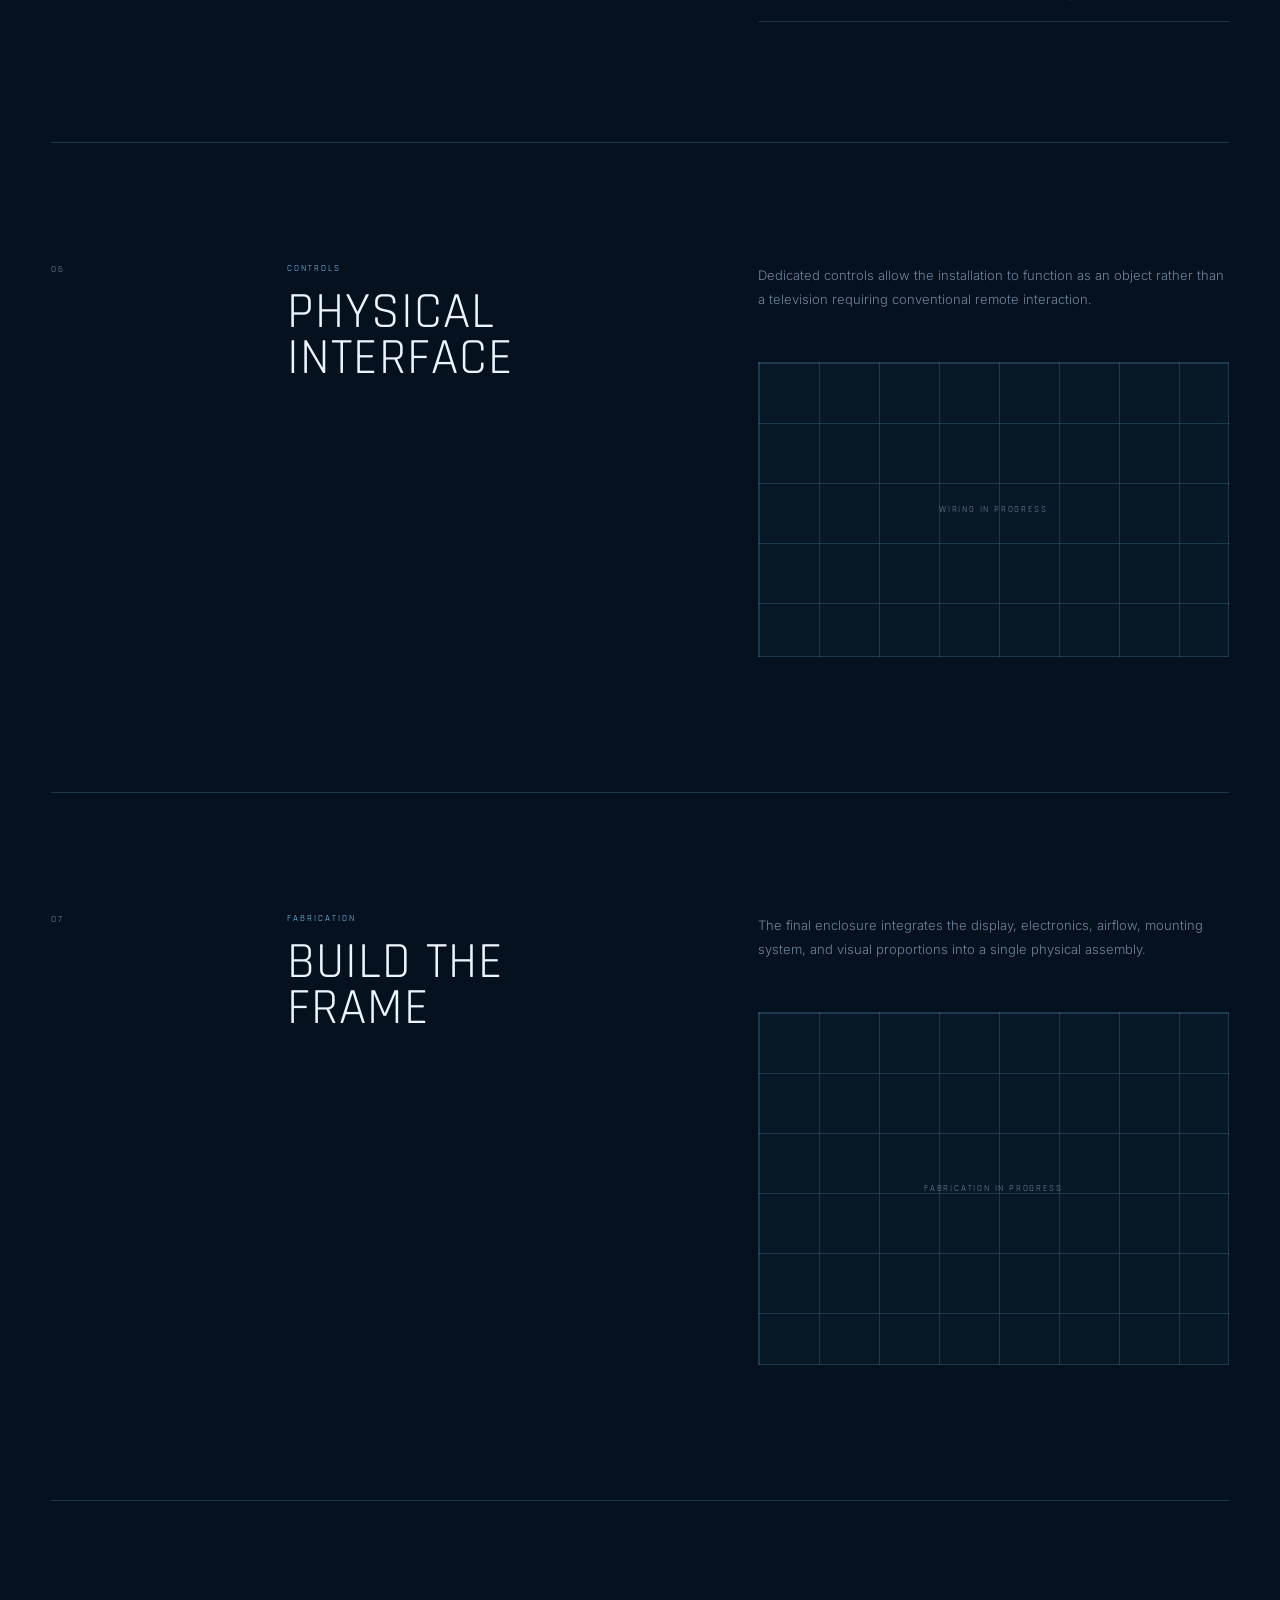
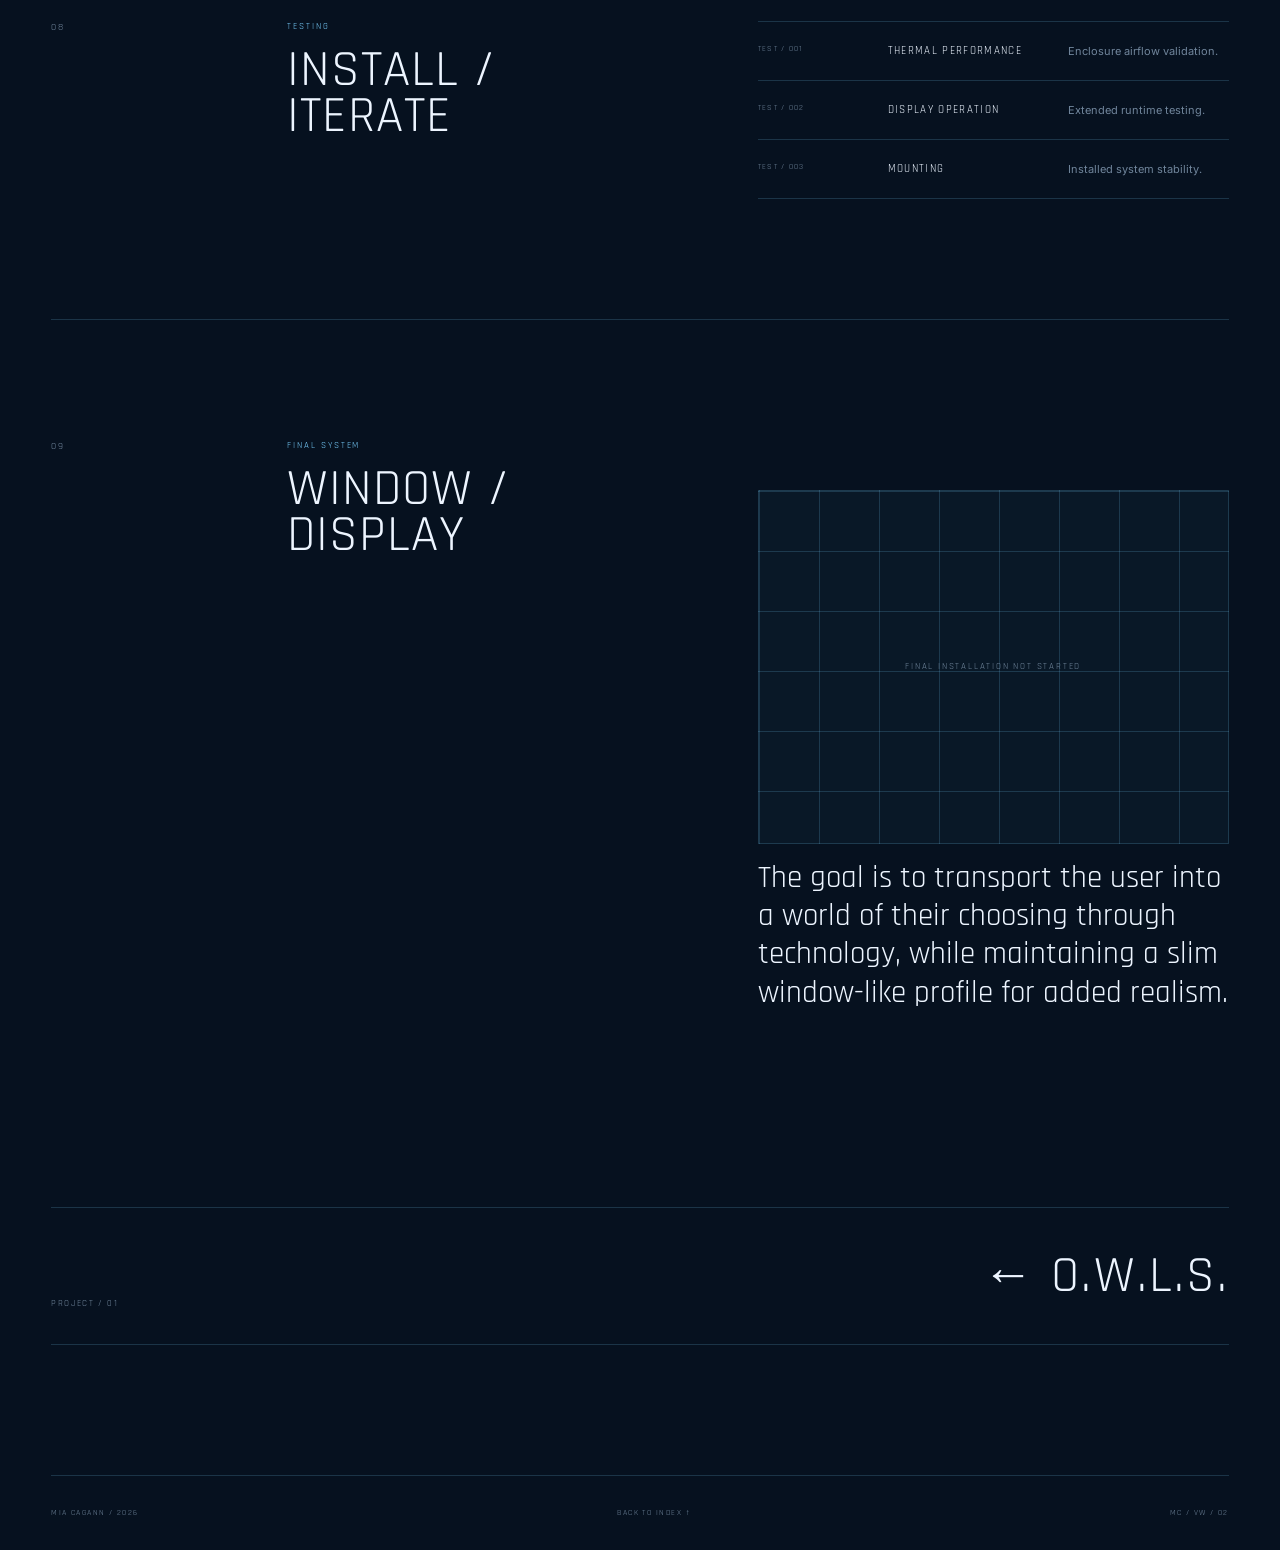
<file: virtual-window.html>
<!DOCTYPE html>
<html lang="en">

<head>
    <meta charset="UTF-8">
    <meta name="viewport" content="width=device-width, initial-scale=1.0">

    <title>Virtual Window | Mia Cagann</title>

    <link rel="stylesheet" href="style.css">
</head>

<body>

    <header class="site-header">

        <a class="identity" href="index.html">
            <strong>MIA CAGANN</strong>
            <span>ENGINEERING + COMPUTING</span>
        </a>

        <nav class="navigation">
            <a href="index.html#projects">PROJECTS</a>
            <span>|</span>
            <a href="index.html#about">ABOUT</a>
            <span>|</span>
            <a href="assets/Mia-Cagann-Resume.pdf" target="_blank" rel="noopener noreferrer">RESUME ↗</a>
        </nav>

        <div class="system-status">
            <span class="status-dot"></span>
            <span>PROJECT / 02</span>
        </div>

    </header>


    <main>

        <!-- PROJECT HERO -->

        <section class="case-hero">

            <div class="case-number">
                <span>02</span>
            </div>

            <div class="case-title">

                <span class="eyebrow">
                    PROJECT 02 / IN DEVELOPMENT
                </span>

                <h1>
                    VIRTUAL<br>
                    WINDOW
                </h1>

                <p>
                    CUSTOM 4K<br>
                    ARCHITECTURAL DISPLAY
                </p>

            </div>

            <div class="case-status">

                <div>
                    <span>YEAR</span>
                    <strong>2026</strong>
                </div>

                <div>
                    <span>TYPE</span>
                    <strong>INDEPENDENT</strong>
                </div>

                <div>
                    <span>STATUS</span>
                    <strong class="active">ACTIVE</strong>
                </div>

            </div>

        </section>


        <!-- VISUAL -->

        <section class="case-visual">

            <div class="image-grid"></div>

            <span class="image-label">
                VIRTUAL WINDOW / CURRENT BUILD
            </span>

            <div class="image-center">
                <span>43″ / 4K</span>
                <small>ARCHITECTURAL DISPLAY SYSTEM</small>
            </div>

            <span class="image-code">
                MC / VW / BUILD 00
            </span>

        </section>


        <!-- OVERVIEW -->

        <section class="case-section">

            <div class="case-section-number">
                00
            </div>

            <div class="case-section-title">
                <span>OVERVIEW</span>
                <h2>THE OBJECT</h2>
            </div>

            <div class="case-section-content">

                <p class="large-copy">
                    A 43-inch 4K television panel repurposed
                    into a custom wall-mounted architectural
                    digital window.
                </p>

                <p>
                    The project explores how conventional
                    display hardware can be removed from its
                    original product enclosure and rebuilt as
                    part of the physical environment.
                </p>

            </div>

        </section>


        <!-- DISASSEMBLY -->

        <section class="case-section">

            <div class="case-section-number">
                01
            </div>

            <div class="case-section-title">
                <span>DISASSEMBLY</span>
                <h2>REMOVE THE<br>TELEVISION</h2>
            </div>

            <div class="case-section-content">

                <p>
                    The donor television was disassembled to
                    separate the LCD panel, backlight system,
                    control electronics, and structural
                    components from the original housing.
                </p>

                <div class="process-placeholder">
                    <span>DISASSEMBLY PHOTO IN PROGRESS</span>
                </div>

            </div>

        </section>


        <!-- PANEL -->

        <section class="case-section">

            <div class="case-section-number">
                02
            </div>

            <div class="case-section-title">
                <span>DISPLAY</span>
                <h2>PANEL<br>ANALYSIS</h2>
            </div>

            <div class="case-section-content">

                <p>
                    Removing the original housing reduced the
                    display to the components required for the
                    final installation.
                </p>

                <div class="spec-grid">

                    <div>
                        <span>DISPLAY</span>
                        <strong>43″</strong>
                    </div>

                    <div>
                        <span>RESOLUTION</span>
                        <strong>4K</strong>
                    </div>

                    <div>
                        <span>BACKLIGHT</span>
                        <strong>EDGE-LIT</strong>
                    </div>

                    <div>
                        <span>PANEL DEPTH</span>
                        <strong>≈ 2.15″</strong>
                    </div>

                </div>

            </div>

        </section>


        <!-- ENCLOSURE -->

        <section class="case-section">

            <div class="case-section-number">
                03
            </div>

            <div class="case-section-title">
                <span>ENCLOSURE</span>
                <h2>PACKAGE THE<br>SYSTEM</h2>
            </div>

            <div class="case-section-content">

                <p>
                    A custom enclosure is designed around the
                    bare display dimensions, electronics,
                    mounting requirements, and desired
                    architectural proportions.
                </p>

            <div class="drawing-block">

            <div class="drawing-image">
            <img
                src="assets/virtual-window/iteration-02-drawing.png"
                alt="Virtual Window Iteration 02 engineering drawing">
            </div>

    <div class="drawing-caption">

        <div>
            <span>DRAWING / 02</span>
            <strong>ENCLOSURE ITERATION 02</strong>
        </div>

        <div>
            <span>TYPE</span>
            <strong>DIMENSIONED ASSEMBLY</strong>
        </div>

    </div>

</div>
            </div>

        </section>


        <!-- THERMAL -->

        <section class="case-section">

            <div class="case-section-number">
                04
            </div>

            <div class="case-section-title">
                <span>THERMAL DESIGN</span>
                <h2>MOVE<br>HEAT</h2>
            </div>

            <div class="case-section-content">

                <p>
                    Reducing the original enclosure changes
                    airflow around the display electronics,
                    making ventilation part of the mechanical
                    design.
                </p>

                <div class="mapping-list">

                    <div>
                        <span>AIRFLOW</span>
                        <strong>→ TOP EXHAUST</strong>
                    </div>

                    <div>
                        <span>ENCLOSURE</span>
                        <strong>→ VENTED</strong>
                    </div>

                    <div>
                        <span>PACKAGING</span>
                        <strong>→ COMPONENT CLEARANCE</strong>
                    </div>

                </div>

            </div>

        </section>


        <!-- COMPUTE -->

        <section class="case-section">

            <div class="case-section-number">
                05
            </div>

            <div class="case-section-title">
                <span>COMPUTING</span>
                <h2>DEDICATED<br>SYSTEM</h2>
            </div>

            <div class="case-section-content">

                <p>
                    A dedicated HP EliteDesk 800 G2 Mini
                    provides local computing for autonomous
                    display operation.
                </p>

                <div class="component-list">

                    <div>
                        <span>01</span>
                        <strong>HP ELITEDESK 800 G2 MINI</strong>
                        <p>Dedicated display computer.</p>
                    </div>

                    <div>
                        <span>02</span>
                        <strong>INTEL i5-6600T</strong>
                        <p>Low-power desktop processor.</p>
                    </div>

                    <div>
                        <span>03</span>
                        <strong>256 GB STORAGE</strong>
                        <p>Local media and operating system.</p>
                    </div>

                </div>

            </div>

        </section>


        <!-- CONTROLS -->

        <section class="case-section">

            <div class="case-section-number">
                06
            </div>

            <div class="case-section-title">
                <span>CONTROLS</span>
                <h2>PHYSICAL<br>INTERFACE</h2>
            </div>

            <div class="case-section-content">

                <p>
                    Dedicated controls allow the installation
                    to function as an object rather than a
                    television requiring conventional remote
                    interaction.
                </p>

                <div class="process-placeholder">
                    <span>WIRING IN PROGRESS</span>
                </div>

            </div>

        </section>


        <!-- FABRICATION -->

        <section class="case-section">

            <div class="case-section-number">
                07
            </div>

            <div class="case-section-title">
                <span>FABRICATION</span>
                <h2>BUILD THE<br>FRAME</h2>
            </div>

            <div class="case-section-content">

                <p>
                    The final enclosure integrates the display,
                    electronics, airflow, mounting system, and
                    visual proportions into a single physical
                    assembly.
                </p>

                <div class="process-placeholder tall">
                    <span>FABRICATION IN PROGRESS</span>
                </div>

            </div>

        </section>


        <!-- TESTING -->

        <section class="case-section">

            <div class="case-section-number">
                08
            </div>

            <div class="case-section-title">
                <span>TESTING</span>
                <h2>INSTALL /<br>ITERATE</h2>
            </div>

            <div class="case-section-content">

                <div class="test-log">

                    <div>
                        <span>TEST / 001</span>
                        <strong>THERMAL PERFORMANCE</strong>
                        <p>Enclosure airflow validation.</p>
                    </div>

                    <div>
                        <span>TEST / 002</span>
                        <strong>DISPLAY OPERATION</strong>
                        <p>Extended runtime testing.</p>
                    </div>

                    <div>
                        <span>TEST / 003</span>
                        <strong>MOUNTING</strong>
                        <p>Installed system stability.</p>
                    </div>

                </div>

            </div>

        </section>


        <!-- FINAL -->

        <section class="case-section final-section">

            <div class="case-section-number">
                09
            </div>

            <div class="case-section-title">
                <span>FINAL SYSTEM</span>
                <h2>WINDOW /<br>DISPLAY</h2>
            </div>

            <div class="case-section-content">

                <div class="process-placeholder tall">
                    <span>FINAL INSTALLATION NOT STARTED</span>
                </div>

                <p class="large-copy">
                    The goal is to transport the user
                    into a world of their choosing through
                    technology, while maintaining a slim
                    window-like profile for added realism.
                </p>

            </div>

        </section>


        <a class="next-project" href="owls.html">

            <span>PROJECT / 01</span>

            <strong>
                ← O.W.L.S.
            </strong>

        </a>

    </main>


    <footer class="footer">

        <span>MIA CAGANN / 2026</span>

        <a href="index.html">
            BACK TO INDEX ↑
        </a>

        <span>MC / VW / 02</span>

    </footer>

    <!-- Cloudflare Web Analytics -->
    <script type='module' src='https://static.cloudflareinsights.com/beacon.min.js' data-cf-beacon='{"token": "b714649321994fcfb83f3d170a1c38c5"}'></script><!-- End Cloudflare Web Analytics -->

</body>

</html>
</file>
<file: style.css>
@import url('https://fonts.googleapis.com/css2?family=Inter:wght@300;400;500&family=Rajdhani:wght@400;500;600&display=swap');

:root {
    --background: #06111f;
    --surface: #091827;
    --text: #edf5ff;
    --muted: #70859b;
    --accent: #79cfff;
    --line: rgba(121, 207, 255, 0.18);
    --page: 92%;
}

* {
    box-sizing: border-box;
}

html {
    scroll-behavior: smooth;
}

html,
body {
    margin: 0;
    padding: 0;
}

body {
    background: var(--background);
    color: var(--text);
    font-family: 'Inter', Arial, sans-serif;
}

a {
    color: inherit;
    text-decoration: none;
}

.active {
    color: var(--accent) !important;
}

.eyebrow {
    font-family: 'Rajdhani', sans-serif;
    font-size: 10px;
    letter-spacing: 0.28em;
    color: var(--accent);
}


/* ============================================================
   HEADER
============================================================ */

.site-header {
    width: var(--page);
    height: 68px;
    margin: 0 auto;

    display: flex;
    align-items: center;
    justify-content: space-between;

    border-bottom: 1px solid var(--line);
}

.identity {
    display: flex;
    align-items: baseline;
    gap: 16px;
}

.identity strong {
    font-family: 'Rajdhani', sans-serif;
    font-size: 18px;
    font-weight: 500;
    letter-spacing: 0.14em;
}

.identity span {
    font-family: 'Rajdhani', sans-serif;
    font-size: 9px;
    letter-spacing: 0.16em;
    color: var(--muted);
}

.navigation {
    display: flex;
    align-items: center;
    gap: 14px;

    font-family: 'Rajdhani', sans-serif;
    font-size: 11px;
    letter-spacing: 0.15em;
}

.navigation a {
    color: var(--muted);
    transition: color 0.2s ease;
}

.navigation a:hover {
    color: var(--accent);
}

.navigation > span {
    color: var(--line);
}

.system-status {
    display: flex;
    align-items: center;
    gap: 7px;

    font-family: 'Rajdhani', sans-serif;
    font-size: 9px;
    letter-spacing: 0.15em;

    color: var(--muted);
}

.status-dot {
    width: 5px;
    height: 5px;

    border-radius: 50%;

    background: var(--accent);
    box-shadow: 0 0 6px var(--accent);
}


/* ============================================================
   HOME / HERO
============================================================ */

.hero {
    width: var(--page);
    height: calc(100vh - 68px);
    min-height: 650px;
    margin: 0 auto;

    position: relative;

    display: flex;
    align-items: center;
    justify-content: center;
}

.hero-main {
    width: 70%;
}

.hero-main h1 {
    margin: 20px 0 0;

    font-family: 'Rajdhani', sans-serif;
    font-size: clamp(70px, 7vw, 120px);
    font-weight: 500;
    line-height: 0.86;
    letter-spacing: -0.02em;
}

.hero-main p {
    margin: 30px 0 0;

    font-family: 'Rajdhani', sans-serif;
    font-size: 10px;
    letter-spacing: 0.18em;

    color: var(--muted);
}

.hero-index {
    position: absolute;
    left: 0;
    top: 50%;

    transform: translateY(-50%);

    display: flex;
    flex-direction: column;
    align-items: center;
    gap: 12px;

    font-family: 'Rajdhani', sans-serif;
    font-size: 9px;
    letter-spacing: 0.15em;

    color: var(--muted);
}

.hero-index div {
    width: 1px;
    height: 70px;

    background: var(--line);
}

.hero-meta {
    position: absolute;
    right: 0;
    bottom: 45px;

    display: flex;
    gap: 45px;
}

.hero-meta div {
    display: flex;
    flex-direction: column;
    gap: 5px;
}

.hero-meta span {
    font-family: 'Rajdhani', sans-serif;
    font-size: 8px;
    letter-spacing: 0.2em;

    color: var(--muted);
}

.hero-meta strong {
    font-family: 'Rajdhani', sans-serif;
    font-size: 12px;
    font-weight: 400;
    letter-spacing: 0.12em;
}


/* ============================================================
   HOME / WORK
============================================================ */

.work {
    width: var(--page);
    margin: 0 auto;
    padding: 90px 0 170px;

    border-top: 1px solid var(--line);
}

.work-heading {
    display: flex;
    justify-content: space-between;

    margin-bottom: 150px;

    font-family: 'Rajdhani', sans-serif;
    font-size: 10px;
    letter-spacing: 0.2em;

    color: var(--muted);
}


/* ============================================================
   HOME / PROJECT
============================================================ */

.project {
    margin-bottom: 230px;
}

.project:last-child {
    margin-bottom: 0;
}

.project-topline {
    display: flex;
    justify-content: space-between;

    padding-top: 14px;

    border-top: 1px solid var(--line);

    font-family: 'Rajdhani', sans-serif;
    font-size: 9px;
    letter-spacing: 0.18em;

    color: var(--muted);
}

.project-title {
    width: 78%;
    margin: 55px auto 65px;

    display: flex;
    align-items: flex-end;
    justify-content: space-between;
}

.project-title h2 {
    margin: 0;

    font-family: 'Rajdhani', sans-serif;
    font-size: clamp(70px, 8vw, 130px);
    font-weight: 400;
    line-height: 0.78;
    letter-spacing: 0.01em;
}

.project-title p {
    margin: 0 0 5px;

    font-family: 'Rajdhani', sans-serif;
    font-size: 10px;
    line-height: 1.5;
    letter-spacing: 0.18em;

    color: var(--muted);
}

.project-right .project-title {
    flex-direction: row-reverse;
}

.project-right .project-title p {
    text-align: right;
}


/* ============================================================
   HOME / PROJECT IMAGE
============================================================ */

.project-image {
    width: 78%;
    aspect-ratio: 16 / 9;
    margin: 0 auto;

    display: block;
    position: relative;

    overflow: hidden;

    border: 1px solid var(--line);
    background: var(--surface);
}

.project-left .project-image {
    margin-left: 8%;
}

.project-right .project-image {
    margin-right: 8%;
}

.image-grid {
    position: absolute;
    inset: 0;

    opacity: 0.55;

    background-image:
        linear-gradient(var(--line) 1px, transparent 1px),
        linear-gradient(90deg, var(--line) 1px, transparent 1px);

    background-size: 75px 75px;
}

.project-image::after,
.case-visual::after {
    content: "";

    position: absolute;
    inset: 11%;

    border: 1px solid var(--line);
}

.image-label {
    position: absolute;
    left: 20px;
    top: 18px;

    z-index: 2;

    font-family: 'Rajdhani', sans-serif;
    font-size: 8px;
    letter-spacing: 0.2em;

    color: var(--muted);
}

.image-center {
    position: absolute;
    inset: 0;

    z-index: 2;

    display: flex;
    flex-direction: column;
    align-items: center;
    justify-content: center;
}

.image-center > span {
    font-family: 'Rajdhani', sans-serif;
    font-size: clamp(40px, 5vw, 80px);
    letter-spacing: 0.12em;
}

.image-center small {
    margin-top: 10px;

    font-family: 'Rajdhani', sans-serif;
    font-size: 8px;
    letter-spacing: 0.2em;

    color: var(--muted);
}

.image-code {
    position: absolute;
    right: 20px;
    bottom: 18px;

    z-index: 2;

    font-family: 'Rajdhani', sans-serif;
    font-size: 8px;
    letter-spacing: 0.18em;

    color: var(--muted);
}


/* ============================================================
   HOME / PROJECT DESCRIPTION
============================================================ */

.project-bottom {
    width: 78%;
    margin: 35px auto 0;

    display: grid;
    grid-template-columns: 2fr 1.5fr auto;
    gap: 60px;

    align-items: start;
}

.project-summary {
    max-width: 480px;
    margin: 0;

    font-size: 13px;
    font-weight: 300;
    line-height: 1.8;

    color: var(--muted);
}

.project-tags {
    display: flex;
    flex-wrap: wrap;
    gap: 6px 16px;

    font-family: 'Rajdhani', sans-serif;
    font-size: 8px;
    letter-spacing: 0.16em;

    color: var(--muted);
}

.project-link {
    padding-bottom: 5px;

    border-bottom: 1px solid var(--accent);

    white-space: nowrap;

    font-family: 'Rajdhani', sans-serif;
    font-size: 10px;
    letter-spacing: 0.18em;

    color: var(--text);
}

.project-link:hover {
    color: var(--accent);
}


/* ============================================================
   ABOUT
============================================================ */

.about {
    width: var(--page);
    margin: 0 auto;
    padding: 80px 0 140px;

    border-top: 1px solid var(--line);
}

.about-heading {
    margin-bottom: 100px;

    font-family: 'Rajdhani', sans-serif;
    font-size: 10px;
    letter-spacing: 0.2em;

    color: var(--muted);
}

.about-layout {
    width: 78%;
    margin: 0 auto;

    display: grid;
    grid-template-columns: 1.5fr 2fr 1fr;
    gap: 80px;
}

.about-name h2 {
    margin: 0 0 8px;

    font-family: 'Rajdhani', sans-serif;
    font-size: 32px;
    font-weight: 400;
    letter-spacing: 0.08em;
}

.about-name span {
    font-family: 'Rajdhani', sans-serif;
    font-size: 9px;
    letter-spacing: 0.18em;

    color: var(--muted);
}

.about-text p {
    margin: 0 0 25px;

    font-size: 13px;
    font-weight: 300;
    line-height: 1.8;

    color: var(--muted);
}

.about-links {
    display: flex;
    flex-direction: column;
    gap: 10px;

    font-family: 'Rajdhani', sans-serif;
    font-size: 10px;
    letter-spacing: 0.16em;
}

.about-links a:hover {
    color: var(--accent);
}


/* ============================================================
   FOOTER
============================================================ */

.footer {
    width: var(--page);
    min-height: 75px;
    margin: 0 auto;

    display: flex;
    align-items: center;
    justify-content: space-between;

    border-top: 1px solid var(--line);

    font-family: 'Rajdhani', sans-serif;
    font-size: 8px;
    letter-spacing: 0.18em;

    color: var(--muted);
}


/* ============================================================
   CASE STUDY HERO
============================================================ */

.case-hero {
    width: var(--page);
    min-height: 700px;
    margin: 0 auto;

    display: grid;
    grid-template-columns: 1fr 3fr 1fr;
    align-items: center;
}

.case-number {
    align-self: center;

    font-family: 'Rajdhani', sans-serif;
    font-size: 10px;
    letter-spacing: 0.2em;

    color: var(--muted);
}

.case-title h1 {
    margin: 20px 0 25px;

    font-family: 'Rajdhani', sans-serif;
    font-size: clamp(75px, 9vw, 145px);
    font-weight: 400;
    line-height: 0.8;
    letter-spacing: 0.01em;
}

.case-title p {
    margin: 0;

    font-family: 'Rajdhani', sans-serif;
    font-size: 11px;
    line-height: 1.5;
    letter-spacing: 0.2em;

    color: var(--muted);
}

.case-status {
    display: flex;
    flex-direction: column;
    gap: 22px;
}

.case-status div {
    display: flex;
    flex-direction: column;
    gap: 4px;
}

.case-status span {
    font-family: 'Rajdhani', sans-serif;
    font-size: 8px;
    letter-spacing: 0.18em;

    color: var(--muted);
}

.case-status strong {
    font-family: 'Rajdhani', sans-serif;
    font-size: 11px;
    font-weight: 400;
    letter-spacing: 0.12em;
}


/* ============================================================
   CASE STUDY HERO IMAGE
============================================================ */

.case-visual {
    width: 84%;
    aspect-ratio: 16 / 8;
    margin: 0 auto 170px;

    position: relative;

    overflow: hidden;

    border: 1px solid var(--line);
    background: var(--surface);
}


/* ============================================================
   CASE STUDY SECTIONS
============================================================ */

.case-section {
    width: var(--page);
    margin: 0 auto;
    padding: 120px 0;

    display: grid;
    grid-template-columns: 1fr 2fr 2fr;

    border-top: 1px solid var(--line);
}

.case-section-number {
    font-family: 'Rajdhani', sans-serif;
    font-size: 10px;
    letter-spacing: 0.18em;

    color: var(--muted);
}

.case-section-title {
    padding-right: 70px;
}

.case-section-title > span {
    display: block;
    margin-bottom: 15px;

    font-family: 'Rajdhani', sans-serif;
    font-size: 9px;
    letter-spacing: 0.22em;

    color: var(--accent);
}

.case-section-title h2 {
    margin: 0;

    font-family: 'Rajdhani', sans-serif;
    font-size: clamp(36px, 4vw, 62px);
    font-weight: 400;
    line-height: 0.9;
    letter-spacing: 0.02em;
}

.case-section-content {
    max-width: 680px;
}

.case-section-content > p {
    margin: 0 0 35px;
    max-width: 600px;

    font-size: 13px;
    font-weight: 300;
    line-height: 1.9;

    color: var(--muted);
}

.case-section-content .large-copy {
    font-family: 'Rajdhani', sans-serif;
    font-size: clamp(22px, 2.4vw, 36px);
    font-weight: 400;
    line-height: 1.25;

    color: var(--text);
}


/* ============================================================
   PROCESS IMAGE PLACEHOLDERS
============================================================ */

.process-placeholder {
    width: 100%;
    aspect-ratio: 16 / 10;
    margin: 50px 0 15px;

    display: flex;
    align-items: center;
    justify-content: center;

    border: 1px solid var(--line);

    background:
        linear-gradient(var(--line) 1px, transparent 1px),
        linear-gradient(90deg, var(--line) 1px, transparent 1px),
        var(--surface);

    background-size: 60px 60px;

    font-family: 'Rajdhani', sans-serif;
    font-size: 9px;
    letter-spacing: 0.2em;

    color: var(--muted);
}

.process-placeholder.tall {
    aspect-ratio: 4 / 3;
}

.caption {
    font-family: 'Rajdhani', sans-serif;
    font-size: 8px !important;
    letter-spacing: 0.16em;
}


/* ============================================================
   ENGINEERING DRAWINGS
============================================================ */

.drawing-block {
    width: 100%;
    margin-top: 55px;
}

.drawing-image {
    width: 100%;
    padding: 18px;

    overflow: hidden;

    background: #edf5ff;
    border: 1px solid var(--line);
}

.drawing-image img {
    display: block;

    width: 100%;
    height: auto;

    transition: transform 0.35s ease;
}

.drawing-image:hover img {
    transform: scale(1.015);
}

.drawing-caption {
    padding: 16px 0;

    display: grid;
    grid-template-columns: 1fr 1fr;
    gap: 30px;

    border-bottom: 1px solid var(--line);
}

.drawing-caption div {
    display: flex;
    flex-direction: column;
    gap: 4px;
}

.drawing-caption span {
    font-family: 'Rajdhani', sans-serif;
    font-size: 8px;
    letter-spacing: 0.18em;

    color: var(--muted);
}

.drawing-caption strong {
    font-family: 'Rajdhani', sans-serif;
    font-size: 10px;
    font-weight: 400;
    letter-spacing: 0.12em;
}


/* ============================================================
   SPECS
============================================================ */

.spec-grid {
    margin-top: 55px;

    display: grid;
    grid-template-columns: repeat(2, 1fr);

    border-top: 1px solid var(--line);
}

.spec-grid div {
    padding: 18px 15px 18px 0;

    display: flex;
    flex-direction: column;
    gap: 6px;

    border-bottom: 1px solid var(--line);
}

.spec-grid div:nth-child(odd) {
    border-right: 1px solid var(--line);
}

.spec-grid div:nth-child(even) {
    padding-left: 20px;
}

.spec-grid span,
.build-status span {
    font-family: 'Rajdhani', sans-serif;
    font-size: 8px;
    letter-spacing: 0.18em;

    color: var(--muted);
}

.spec-grid strong,
.build-status strong {
    font-family: 'Rajdhani', sans-serif;
    font-size: 12px;
    font-weight: 400;
    letter-spacing: 0.12em;
}


/* ============================================================
   COMPONENTS
============================================================ */

.component-list {
    border-top: 1px solid var(--line);
}

.component-list > div {
    padding: 20px 0;

    display: grid;
    grid-template-columns: 50px 1.3fr 1fr;
    gap: 20px;

    border-bottom: 1px solid var(--line);
}

.component-list span {
    font-family: 'Rajdhani', sans-serif;
    font-size: 9px;

    color: var(--muted);
}

.component-list strong {
    font-family: 'Rajdhani', sans-serif;
    font-size: 11px;
    font-weight: 400;
    letter-spacing: 0.12em;
}

.component-list p {
    margin: 0;

    font-size: 11px;

    color: var(--muted);
}


/* ============================================================
   DATA MAPPING
============================================================ */

.mapping-list {
    margin-top: 50px;

    border-top: 1px solid var(--line);
}

.mapping-list > div {
    padding: 18px 0;

    display: flex;
    justify-content: space-between;

    border-bottom: 1px solid var(--line);

    font-family: 'Rajdhani', sans-serif;
    font-size: 10px;
    letter-spacing: 0.15em;
}

.mapping-list span {
    color: var(--muted);
}

.mapping-list strong {
    font-weight: 400;
}


/* ============================================================
   TEST LOG
============================================================ */

.test-log {
    border-top: 1px solid var(--line);
}

.test-log > div {
    padding: 22px 0;

    display: grid;
    grid-template-columns: 110px 1fr 1fr;
    gap: 20px;

    border-bottom: 1px solid var(--line);
}

.test-log span {
    font-family: 'Rajdhani', sans-serif;
    font-size: 8px;
    letter-spacing: 0.16em;

    color: var(--muted);
}

.test-log strong {
    font-family: 'Rajdhani', sans-serif;
    font-size: 11px;
    font-weight: 400;
    letter-spacing: 0.12em;
}

.test-log p {
    margin: 0;

    font-size: 11px;

    color: var(--muted);
}


/* ============================================================
   BUILD STATUS
============================================================ */

.build-status {
    margin-top: 50px;
    padding: 18px 0;

    display: flex;
    justify-content: space-between;

    border-top: 1px solid var(--line);
    border-bottom: 1px solid var(--line);
}


/* ============================================================
   NEXT PROJECT
============================================================ */

.final-section {
    padding-bottom: 160px;
}

.next-project {
    width: var(--page);
    margin: 0 auto 130px;
    padding: 35px 0;

    display: flex;
    align-items: flex-end;
    justify-content: space-between;

    border-top: 1px solid var(--line);
    border-bottom: 1px solid var(--line);
}

.next-project span {
    font-family: 'Rajdhani', sans-serif;
    font-size: 9px;
    letter-spacing: 0.18em;

    color: var(--muted);
}

.next-project strong {
    font-family: 'Rajdhani', sans-serif;
    font-size: clamp(30px, 4vw, 58px);
    font-weight: 400;
    letter-spacing: 0.04em;
}

.next-project:hover strong {
    color: var(--accent);
}


/* ============================================================
   TABLET
============================================================ */

@media (max-width: 900px) {

    .identity span,
    .system-status {
        display: none;
    }

    .hero-main {
        width: 78%;
    }

    .project-title,
    .project-image,
    .project-bottom,
    .about-layout {
        width: 88%;
    }

    .project-left .project-image,
    .project-right .project-image {
        margin-left: auto;
        margin-right: auto;
    }

    .project-bottom {
        grid-template-columns: 1fr 1fr;
    }

    .project-link {
        grid-column: 1 / -1;
        justify-self: start;
    }

    .about-layout {
        grid-template-columns: 1fr 2fr;
    }

    .about-links {
        grid-column: 2;
    }

    .case-hero {
        grid-template-columns: 1fr 4fr;
    }

    .case-status {
        grid-column: 2;
        flex-direction: row;
        margin-bottom: 60px;
    }

    .case-section {
        grid-template-columns: 1fr 3fr;
    }

    .case-section-content {
        grid-column: 2;
        margin-top: 60px;
    }
}


/* ============================================================
   MOBILE
============================================================ */

@media (max-width: 600px) {

    :root {
        --page: 90%;
    }

    .site-header {
        height: auto;
        min-height: 76px;

        flex-direction: column;
        align-items: flex-start;
        justify-content: center;
        gap: 8px;

        padding: 15px 0;
    }

    .navigation {
        font-size: 9px;
        gap: 8px;
    }

    .hero {
        height: auto;
        min-height: 650px;

        justify-content: flex-start;
    }

    .hero-main {
        width: 100%;
        padding-left: 30px;
    }

    .hero-main h1 {
        font-size: 54px;
    }

    .hero-index {
        display: none;
    }

    .hero-meta {
        left: 30px;
        right: auto;

        gap: 30px;
    }

    .work {
        padding-top: 70px;
    }

    .work-heading {
        margin-bottom: 100px;
    }

    .project {
        margin-bottom: 150px;
    }

    .project-title {
        width: 100%;
        margin: 45px 0;

        display: block;
    }

    .project-right .project-title {
        display: block;
    }

    .project-right .project-title p {
        text-align: left;
    }

    .project-title h2 {
        margin-bottom: 25px;

        font-size: 58px;
    }

    .project-image {
        width: 100%;
        aspect-ratio: 4 / 5;
    }

    .project-bottom {
        width: 100%;

        display: block;
    }

    .project-tags {
        margin: 30px 0;
    }

    .project-link {
        display: inline-block;
    }

    .about {
        padding-bottom: 100px;
    }

    .about-heading {
        margin-bottom: 70px;
    }

    .about-layout {
        width: 100%;

        display: block;
    }

    .about-text {
        margin: 50px 0;
    }

    .footer {
        padding: 25px 0;
        gap: 20px;

        flex-wrap: wrap;
    }

    .case-hero {
        min-height: 620px;

        display: block;

        padding: 110px 0 70px;
    }

    .case-number {
        margin-bottom: 60px;
    }

    .case-title h1 {
        font-size: 64px;
    }

    .case-status {
        margin-top: 70px;

        display: flex;
        flex-direction: row;
        flex-wrap: wrap;
        gap: 30px;
    }

    .case-visual {
        width: 90%;
        aspect-ratio: 4 / 5;
        margin-bottom: 100px;
    }

    .case-section {
        padding: 80px 0;

        display: block;
    }

    .case-section-number {
        margin-bottom: 40px;
    }

    .case-section-title {
        padding: 0;
        margin-bottom: 60px;
    }

    .case-section-content {
        margin: 0;
    }

    .component-list > div,
    .test-log > div {
        display: block;
    }

    .component-list span,
    .component-list strong,
    .component-list p,
    .test-log span,
    .test-log strong,
    .test-log p {
        display: block;
        margin-bottom: 8px;
    }

    .spec-grid {
        grid-template-columns: 1fr;
    }

    .spec-grid div:nth-child(odd) {
        border-right: none;
    }

    .spec-grid div:nth-child(even) {
        padding-left: 0;
    }

    .drawing-image {
        padding: 8px;
    }

    .drawing-caption {
        grid-template-columns: 1fr;
        gap: 12px;
    }

    .next-project {
        align-items: flex-start;
        flex-direction: column;
        gap: 25px;
    }
}
/* ============================================================
   O.W.L.S. / LIVE PROJECT PAGE
============================================================ */


/* ------------------------------------------------------------
   CONCEPT HERO
------------------------------------------------------------ */

.owls-concept-visual {
    background:
        radial-gradient(
            circle at center,
            rgba(121, 207, 255, 0.07),
            transparent 40%
        ),
        var(--surface);
}

.owls-concept-center {
    position: absolute;
    inset: 0;
    z-index: 2;

    display: flex;
    flex-direction: column;
    align-items: center;
    justify-content: center;
}

.owls-concept-center strong {
    margin-top: 35px;

    font-family: 'Rajdhani', sans-serif;
    font-size: 13px;
    font-weight: 400;
    letter-spacing: 0.25em;
}

.owls-concept-center small {
    margin-top: 9px;

    font-family: 'Rajdhani', sans-serif;
    font-size: 8px;
    letter-spacing: 0.2em;

    color: var(--muted);
}


/* ABSTRACT CLOUD SYMBOL */

.concept-cloud {
    width: 150px;
    height: 70px;

    position: relative;

    opacity: 0.85;

    filter: drop-shadow(
        0 0 16px rgba(121, 207, 255, 0.22)
    );
}

.concept-cloud span {
    position: absolute;

    display: block;

    border: 1px solid var(--accent);

    background: rgba(121, 207, 255, 0.025);
}

.concept-cloud span:nth-child(1) {
    width: 75px;
    height: 50px;

    left: 38px;
    bottom: 0;

    border-radius: 50%;
}

.concept-cloud span:nth-child(2) {
    width: 55px;
    height: 40px;

    left: 10px;
    bottom: 0;

    border-radius: 50%;
}

.concept-cloud span:nth-child(3) {
    width: 60px;
    height: 42px;

    right: 5px;
    bottom: 0;

    border-radius: 50%;
}


/* ============================================================
   PROJECT STATUS MODULE
============================================================ */

.owls-status-section {
    width: var(--page);
    margin: 0 auto 170px;

    padding: 0 0 80px;

    border-top: 1px solid var(--line);
    border-bottom: 1px solid var(--line);
}


/* STATUS HEADER */

.status-heading {
    padding: 22px 0 55px;

    display: flex;
    justify-content: space-between;
}

.status-heading > div {
    display: flex;
    flex-direction: column;
    gap: 5px;
}

.status-heading span {
    font-family: 'Rajdhani', sans-serif;
    font-size: 8px;
    letter-spacing: 0.2em;

    color: var(--muted);
}

.status-heading strong {
    font-family: 'Rajdhani', sans-serif;
    font-size: 11px;
    font-weight: 400;
    letter-spacing: 0.16em;
}

.status-build {
    text-align: right;
}


/* ============================================================
   ANIMATED PROGRESS BAR
============================================================ */

.development-progress {
    margin-bottom: 70px;
}

.progress-header {
    margin-bottom: 14px;

    display: flex;
    justify-content: space-between;
    align-items: flex-end;
}

.progress-header span {
    font-family: 'Rajdhani', sans-serif;
    font-size: 10px;
    letter-spacing: 0.18em;

    color: var(--muted);
}

.progress-header strong {
    font-family: 'Rajdhani', sans-serif;
    font-size: 22px;
    font-weight: 400;
    letter-spacing: 0.08em;

    color: var(--accent);
}

.progress-header strong span {
    font-size: inherit;
    color: inherit;
}

.progress-track {
    width: 100%;
    height: 5px;

    position: relative;

    overflow: hidden;

    background: rgba(121, 207, 255, 0.08);

    border-left: 1px solid var(--accent);
    border-right: 1px solid var(--line);
}

.progress-fill {
    width: 0%;
    height: 100%;

    position: relative;

    background: var(--accent);

    box-shadow:
        0 0 8px rgba(121, 207, 255, 0.6),
        0 0 20px rgba(121, 207, 255, 0.18);

    transition:
        width 1.8s cubic-bezier(0.16, 1, 0.3, 1);
}

.progress-fill::after {
    content: "";

    position: absolute;

    width: 40px;
    height: 100%;

    right: 0;
    top: 0;

    background: linear-gradient(
        90deg,
        transparent,
        rgba(255, 255, 255, 0.65)
    );
}

.progress-scale {
    margin-top: 9px;

    display: flex;
    justify-content: space-between;

    font-family: 'Rajdhani', sans-serif;
    font-size: 7px;
    letter-spacing: 0.12em;

    color: var(--muted);
}


/* ============================================================
   CURRENT PHASE
============================================================ */

.current-phase {
    margin-bottom: 65px;
    padding: 28px 0;

    display: grid;
    grid-template-columns: 1fr 2fr 2fr;
    gap: 50px;

    border-top: 1px solid var(--line);
    border-bottom: 1px solid var(--line);
}

.current-phase > span {
    font-family: 'Rajdhani', sans-serif;
    font-size: 9px;
    letter-spacing: 0.18em;

    color: var(--accent);
}

.current-phase > strong {
    font-family: 'Rajdhani', sans-serif;
    font-size: 15px;
    font-weight: 400;
    letter-spacing: 0.12em;
}

.current-phase > p {
    margin: 0;

    font-size: 11px;
    font-weight: 300;
    line-height: 1.7;

    color: var(--muted);
}


/* ============================================================
   MILESTONES
============================================================ */

.milestone-list {
    border-top: 1px solid var(--line);
}

.milestone {
    min-height: 52px;

    display: grid;
    grid-template-columns: 70px 1fr 160px;
    align-items: center;

    border-bottom: 1px solid var(--line);
}

.milestone-number {
    font-family: 'Rajdhani', sans-serif;
    font-size: 9px;

    color: var(--muted);
}

.milestone strong {
    font-family: 'Rajdhani', sans-serif;
    font-size: 11px;
    font-weight: 400;
    letter-spacing: 0.14em;
}

.milestone-state {
    justify-self: end;

    display: flex;
    align-items: center;
    gap: 7px;

    font-family: 'Rajdhani', sans-serif;
    font-size: 8px;
    letter-spacing: 0.16em;
}

.milestone.complete .milestone-state {
    color: var(--text);
}

.milestone.current {
    position: relative;

    background:
        linear-gradient(
            90deg,
            rgba(121, 207, 255, 0.045),
            transparent 45%
        );
}

.milestone.current::before {
    content: "";

    position: absolute;

    left: 0;
    top: 0;
    bottom: 0;

    width: 2px;

    background: var(--accent);

    box-shadow:
        0 0 8px rgba(121, 207, 255, 0.7);
}

.milestone.current .milestone-state {
    color: var(--accent);
}

.milestone.queued {
    color: var(--muted);
}


/* PULSING CURRENT DOT */

.milestone-dot {
    width: 5px;
    height: 5px;

    display: inline-block;

    border-radius: 50%;

    background: var(--accent);

    box-shadow:
        0 0 7px var(--accent);

    animation: owlsPulse 2.4s ease-in-out infinite;
}

@keyframes owlsPulse {

    0%,
    100% {
        opacity: 0.45;
        box-shadow:
            0 0 3px rgba(121, 207, 255, 0.35);
    }

    50% {
        opacity: 1;
        box-shadow:
            0 0 9px rgba(121, 207, 255, 0.9);
    }

}


/* STATUS FOOTER */

.status-footer {
    margin-top: 50px;

    display: flex;
    justify-content: space-between;
}

.status-footer > div {
    display: flex;
    flex-direction: column;
    gap: 5px;
}

.status-footer > div:last-child {
    text-align: right;
}

.status-footer span {
    font-family: 'Rajdhani', sans-serif;
    font-size: 8px;
    letter-spacing: 0.18em;

    color: var(--muted);
}

.status-footer strong {
    font-family: 'Rajdhani', sans-serif;
    font-size: 10px;
    font-weight: 400;
    letter-spacing: 0.14em;
}


/* ============================================================
   DESIGN PRINCIPLES
============================================================ */

.design-principles {
    margin-top: 55px;

    border-top: 1px solid var(--line);
}

.design-principles > div {
    padding: 22px 0;

    display: grid;
    grid-template-columns: 50px 1.3fr 1.5fr;
    gap: 20px;

    border-bottom: 1px solid var(--line);
}

.design-principles span {
    font-family: 'Rajdhani', sans-serif;
    font-size: 9px;

    color: var(--muted);
}

.design-principles strong {
    font-family: 'Rajdhani', sans-serif;
    font-size: 11px;
    font-weight: 400;
    letter-spacing: 0.12em;
}

.design-principles p {
    margin: 0;

    font-size: 11px;
    line-height: 1.6;

    color: var(--muted);
}


/* ============================================================
   OPTICAL DIAGRAM
============================================================ */

.optical-diagram {
    width: 100%;
    height: 380px;
    margin: 60px 0 30px;

    position: relative;

    overflow: hidden;

    border: 1px solid var(--line);

    background:
        linear-gradient(var(--line) 1px, transparent 1px),
        linear-gradient(90deg, var(--line) 1px, transparent 1px),
        var(--surface);

    background-size: 50px 50px;
}

.optical-screen {
    position: absolute;

    width: 40%;
    height: 10px;

    left: 10%;
    bottom: 55px;

    background: var(--accent);

    box-shadow:
        0 0 12px rgba(121, 207, 255, 0.35);
}

.optical-screen span {
    position: absolute;

    left: 0;
    top: 18px;

    font-family: 'Rajdhani', sans-serif;
    font-size: 8px;
    letter-spacing: 0.16em;

    color: var(--muted);
}

.optical-glass {
    position: absolute;

    width: 230px;
    height: 1px;

    left: 36%;
    top: 48%;

    transform: rotate(-45deg);

    transform-origin: center;

    background: var(--accent);

    box-shadow:
        0 0 8px rgba(121, 207, 255, 0.25);
}

.optical-glass span {
    position: absolute;

    top: -20px;
    left: 65px;

    transform: rotate(45deg);

    font-family: 'Rajdhani', sans-serif;
    font-size: 7px;
    letter-spacing: 0.14em;

    color: var(--muted);
}

.optical-path {
    position: absolute;

    width: 1px;
    height: 160px;

    left: 42%;
    bottom: 65px;

    border-left: 1px dashed rgba(121, 207, 255, 0.45);
}

.optical-image {
    position: absolute;

    right: 17%;
    top: 42%;

    width: 115px;
    height: 70px;

    display: flex;
    align-items: center;
    justify-content: center;

    border: 1px dashed var(--accent);

    font-family: 'Rajdhani', sans-serif;
    font-size: 7px;
    letter-spacing: 0.14em;

    color: var(--accent);
}

.optical-viewer {
    position: absolute;

    right: 5%;
    top: 47%;

    font-family: 'Rajdhani', sans-serif;
    font-size: 8px;
    letter-spacing: 0.15em;

    color: var(--muted);
}


/* ============================================================
   SYSTEM FLOW
============================================================ */

.system-flow {
    margin: 55px 0;

    display: flex;
    align-items: stretch;
}

.system-flow > div {
    flex: 1;

    min-height: 95px;
    padding: 15px;

    display: flex;
    flex-direction: column;
    justify-content: space-between;

    border: 1px solid var(--line);
}

.system-flow span {
    font-family: 'Rajdhani', sans-serif;
    font-size: 8px;

    color: var(--muted);
}

.system-flow strong {
    font-family: 'Rajdhani', sans-serif;
    font-size: 9px;
    font-weight: 400;
    letter-spacing: 0.1em;
}

.system-flow i {
    width: 30px;

    display: flex;
    align-items: center;
    justify-content: center;

    font-style: normal;

    color: var(--accent);
}


/* ============================================================
   CURRENT DEVELOPMENT
============================================================ */

.owls-current-section {
    background:
        linear-gradient(
            90deg,
            rgba(121, 207, 255, 0.018),
            transparent 50%
        );
}

.current-development-badge,
.future-status {
    margin-bottom: 35px;

    display: flex;
    align-items: center;
    gap: 8px;

    font-family: 'Rajdhani', sans-serif;
    font-size: 9px;
    letter-spacing: 0.18em;

    color: var(--accent);
}

.future-status {
    color: var(--muted);
}


/* ============================================================
   PENDING ARTIFACT
============================================================ */

.pending-artifact {
    width: 100%;
    aspect-ratio: 16 / 10;
    margin-top: 55px;

    position: relative;

    display: flex;
    flex-direction: column;
    align-items: center;
    justify-content: center;

    overflow: hidden;

    border: 1px solid var(--line);

    background:
        linear-gradient(var(--line) 1px, transparent 1px),
        linear-gradient(90deg, var(--line) 1px, transparent 1px),
        var(--surface);

    background-size: 55px 55px;
}

.pending-artifact > span {
    margin-bottom: 10px;

    font-family: 'Rajdhani', sans-serif;
    font-size: 8px;
    letter-spacing: 0.2em;

    color: var(--accent);
}

.pending-artifact > strong {
    font-family: 'Rajdhani', sans-serif;
    font-size: 18px;
    font-weight: 400;
    letter-spacing: 0.14em;
}

.pending-artifact > small {
    margin-top: 12px;

    font-family: 'Rajdhani', sans-serif;
    font-size: 7px;
    letter-spacing: 0.15em;

    color: var(--muted);
}

.pending-crosshair::before,
.pending-crosshair::after {
    content: "";

    position: absolute;

    left: 50%;
    top: 50%;

    background: rgba(121, 207, 255, 0.12);
}

.pending-crosshair::before {
    width: 1px;
    height: 100%;

    top: 0;
}

.pending-crosshair::after {
    width: 100%;
    height: 1px;

    left: 0;
}


/* ============================================================
   FUTURE PHASES
============================================================ */

.future-phase {
    opacity: 0.78;
}


/* ============================================================
   SOFTWARE STACK
============================================================ */

.software-stack {
    margin-top: 50px;

    display: grid;
    grid-template-columns: repeat(2, 1fr);

    border-top: 1px solid var(--line);
}

.software-stack > div {
    padding: 18px 0;

    display: flex;
    flex-direction: column;
    gap: 6px;

    border-bottom: 1px solid var(--line);
}

.software-stack > div:nth-child(odd) {
    border-right: 1px solid var(--line);
}

.software-stack > div:nth-child(even) {
    padding-left: 20px;
}

.software-stack span {
    font-family: 'Rajdhani', sans-serif;
    font-size: 8px;
    letter-spacing: 0.16em;

    color: var(--muted);
}

.software-stack strong {
    font-family: 'Rajdhani', sans-serif;
    font-size: 11px;
    font-weight: 400;
    letter-spacing: 0.12em;
}


/* ============================================================
   DEVELOPMENT LOG
============================================================ */

.development-log {
    margin-top: 55px;

    border-top: 1px solid var(--line);
}

.log-entry {
    display: grid;
    grid-template-columns: 150px 1fr;

    padding: 30px 0;

    border-bottom: 1px solid var(--line);
}

.log-meta {
    display: flex;
    flex-direction: column;
    gap: 5px;
}

.log-meta span {
    font-family: 'Rajdhani', sans-serif;
    font-size: 8px;
    letter-spacing: 0.14em;

    color: var(--muted);
}

.log-meta strong {
    font-family: 'Rajdhani', sans-serif;
    font-size: 10px;
    font-weight: 400;
    letter-spacing: 0.14em;
}

.log-status {
    font-family: 'Rajdhani', sans-serif;
    font-size: 8px;
    letter-spacing: 0.18em;

    color: var(--accent);
}

.log-content h3 {
    margin: 13px 0 18px;

    font-family: 'Rajdhani', sans-serif;
    font-size: 19px;
    font-weight: 400;
    letter-spacing: 0.08em;
}

.log-content > p {
    margin: 0;

    max-width: 520px;

    font-size: 12px;
    line-height: 1.8;

    color: var(--muted);
}

.log-next {
    margin-top: 30px;
    padding-top: 18px;

    display: grid;
    grid-template-columns: 60px 1fr;

    border-top: 1px solid var(--line);
}

.log-next span {
    font-family: 'Rajdhani', sans-serif;
    font-size: 8px;
    letter-spacing: 0.15em;

    color: var(--accent);
}

.log-next p {
    margin: 0;

    font-size: 11px;
    line-height: 1.7;

    color: var(--muted);
}


/* ============================================================
   NEXT MILESTONE
============================================================ */

.owls-next-milestone {
    width: var(--page);
    margin: 0 auto;
    padding: 120px 0;

    position: relative;

    border-top: 1px solid var(--line);
}

.owls-next-milestone > span {
    font-family: 'Rajdhani', sans-serif;
    font-size: 9px;
    letter-spacing: 0.2em;

    color: var(--accent);
}

.owls-next-milestone h2 {
    margin: 30px 0 0;

    font-family: 'Rajdhani', sans-serif;
    font-size: clamp(45px, 6vw, 90px);
    font-weight: 400;
    line-height: 0.9;
    letter-spacing: 0.01em;
}

.owls-next-milestone > div {
    position: absolute;

    right: 0;
    bottom: 120px;

    display: flex;
    flex-direction: column;
    gap: 5px;
}

.owls-next-milestone > div span {
    font-family: 'Rajdhani', sans-serif;
    font-size: 8px;
    letter-spacing: 0.18em;

    color: var(--muted);
}

.owls-next-milestone > div strong {
    font-family: 'Rajdhani', sans-serif;
    font-size: 10px;
    font-weight: 400;
    letter-spacing: 0.14em;
}


/* ============================================================
   OWLS MOBILE
============================================================ */

@media (max-width: 600px) {

    .owls-status-section {
        margin-bottom: 100px;
    }

    .status-heading {
        padding-bottom: 40px;
    }

    .current-phase {
        display: block;
    }

    .current-phase > span,
    .current-phase > strong,
    .current-phase > p {
        display: block;
        margin-bottom: 18px;
    }

    .milestone {
        grid-template-columns: 35px 1fr auto;
        gap: 10px;
    }

    .milestone strong {
        font-size: 9px;
    }

    .milestone-state {
        font-size: 7px;
    }

    .status-footer {
        flex-direction: column;
        gap: 25px;
    }

    .status-footer > div:last-child {
        text-align: left;
    }

    .design-principles > div {
        display: block;
    }

    .design-principles span,
    .design-principles strong,
    .design-principles p {
        display: block;
        margin-bottom: 9px;
    }

    .optical-diagram {
        height: 300px;
    }

    .optical-glass {
        width: 170px;
    }

    .system-flow {
        display: block;
    }

    .system-flow > div {
        min-height: 75px;
    }

    .system-flow i {
        width: 100%;
        height: 30px;

        transform: rotate(90deg);
    }

    .software-stack {
        grid-template-columns: 1fr;
    }

    .software-stack > div:nth-child(odd) {
        border-right: none;
    }

    .software-stack > div:nth-child(even) {
        padding-left: 0;
    }

    .log-entry {
        display: block;
    }

    .log-meta {
        margin-bottom: 30px;
    }

    .pending-artifact {
        aspect-ratio: 4 / 5;
        text-align: center;
        padding: 25px;
    }

    .owls-next-milestone {
        padding: 90px 0 150px;
    }

    .owls-next-milestone > div {
        left: 0;
        right: auto;
        bottom: 75px;
    }

}
</file>
